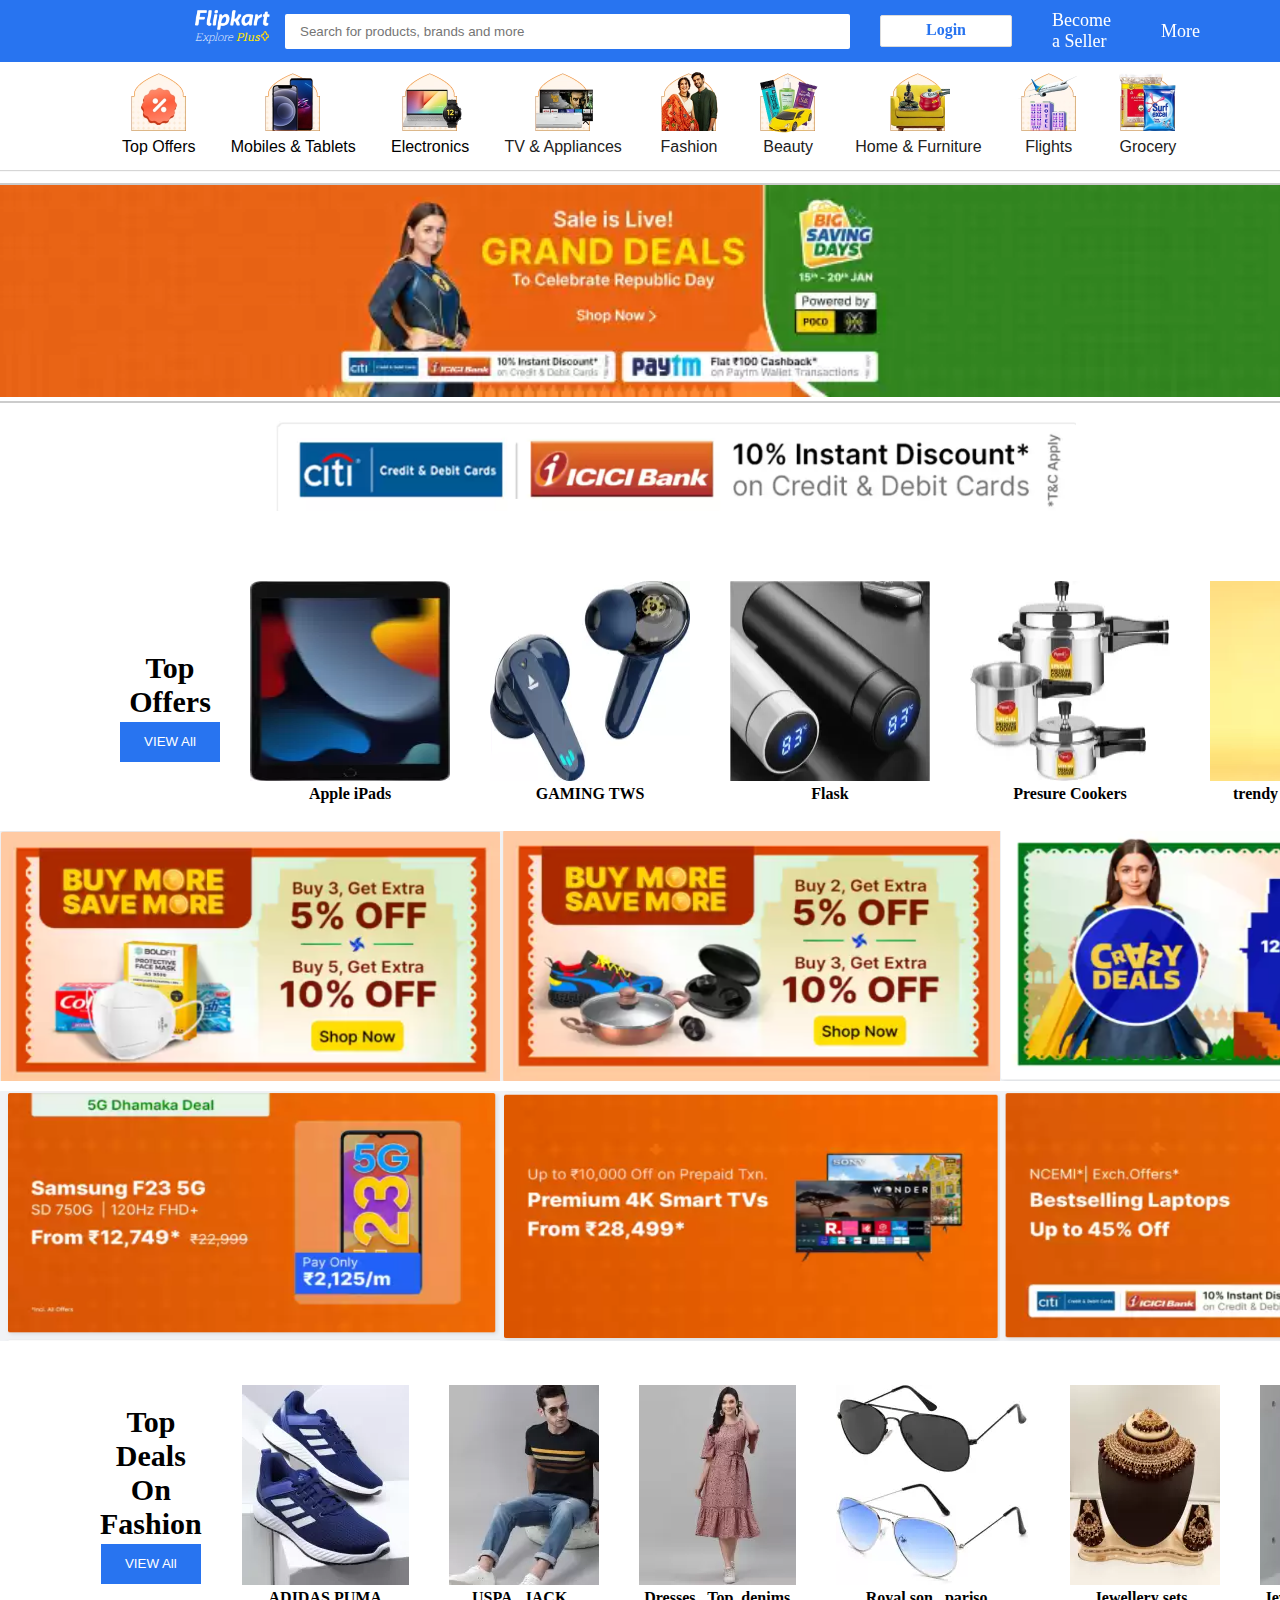
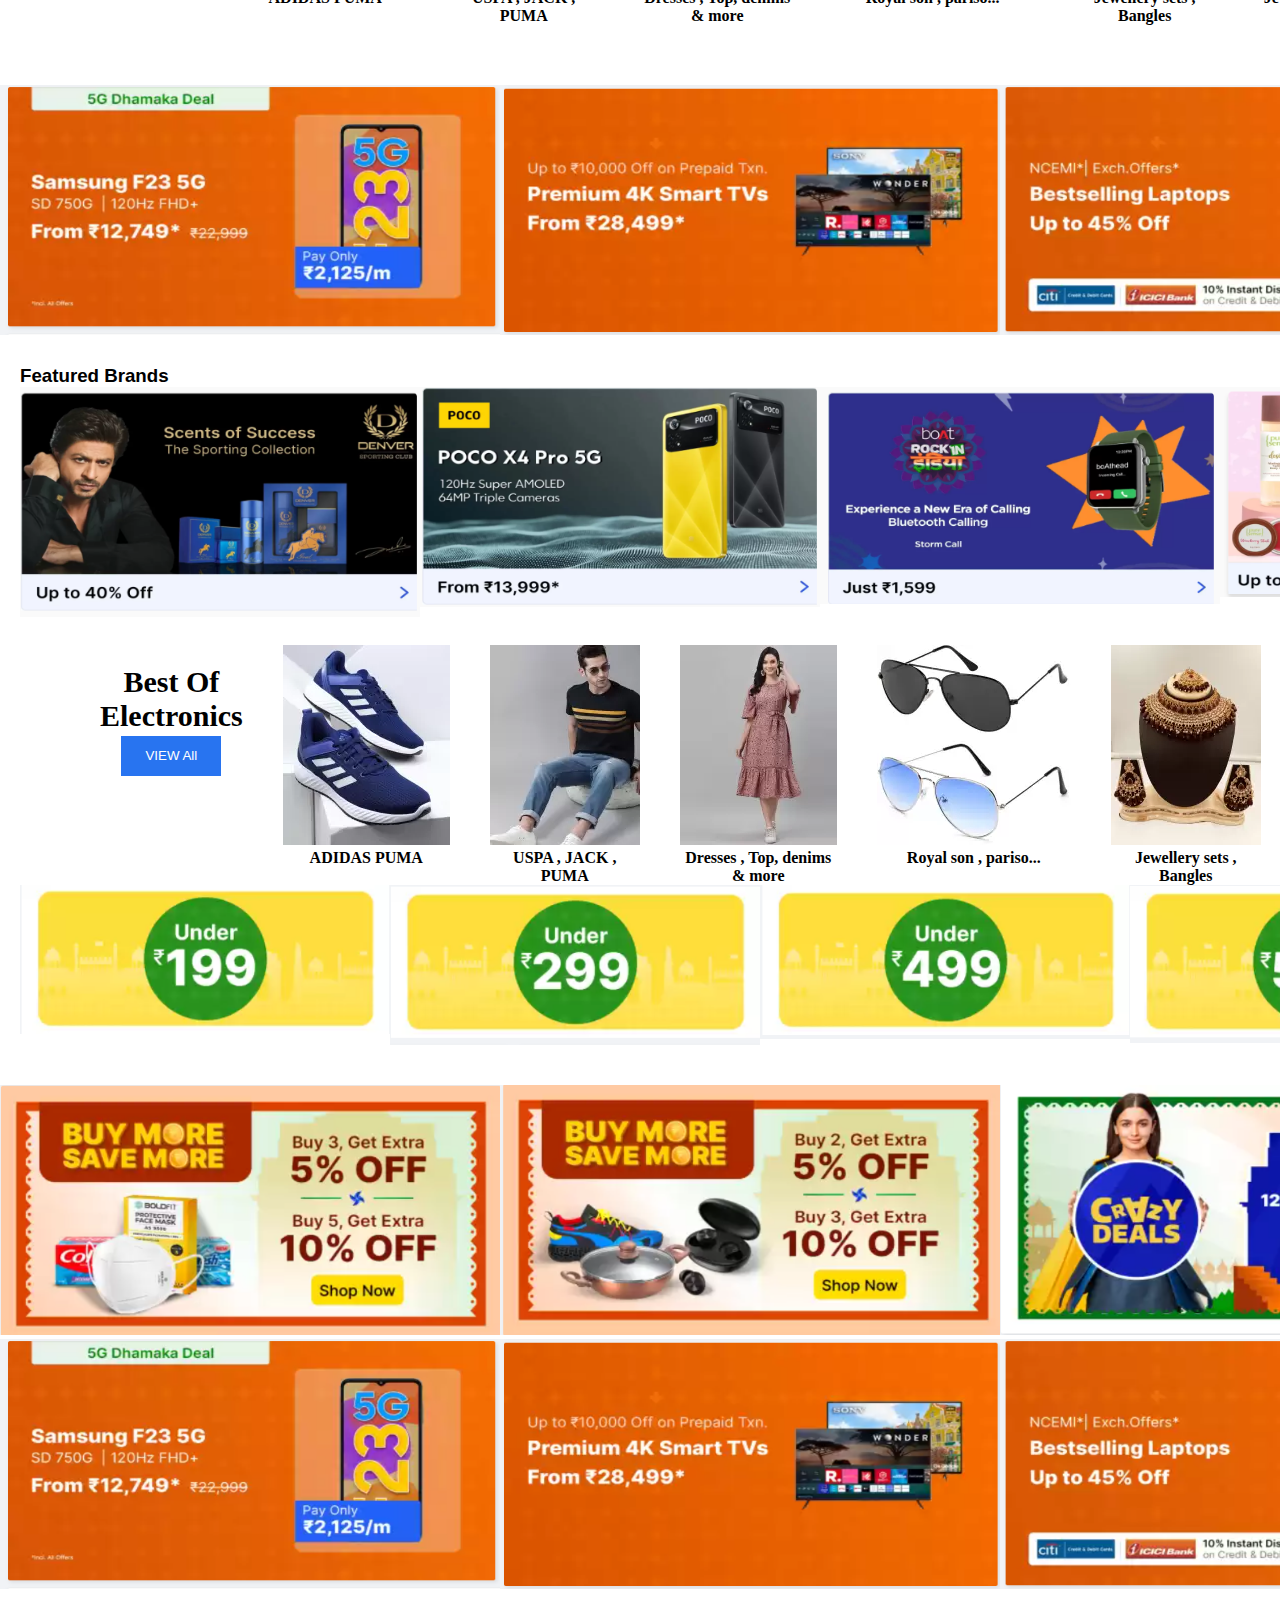
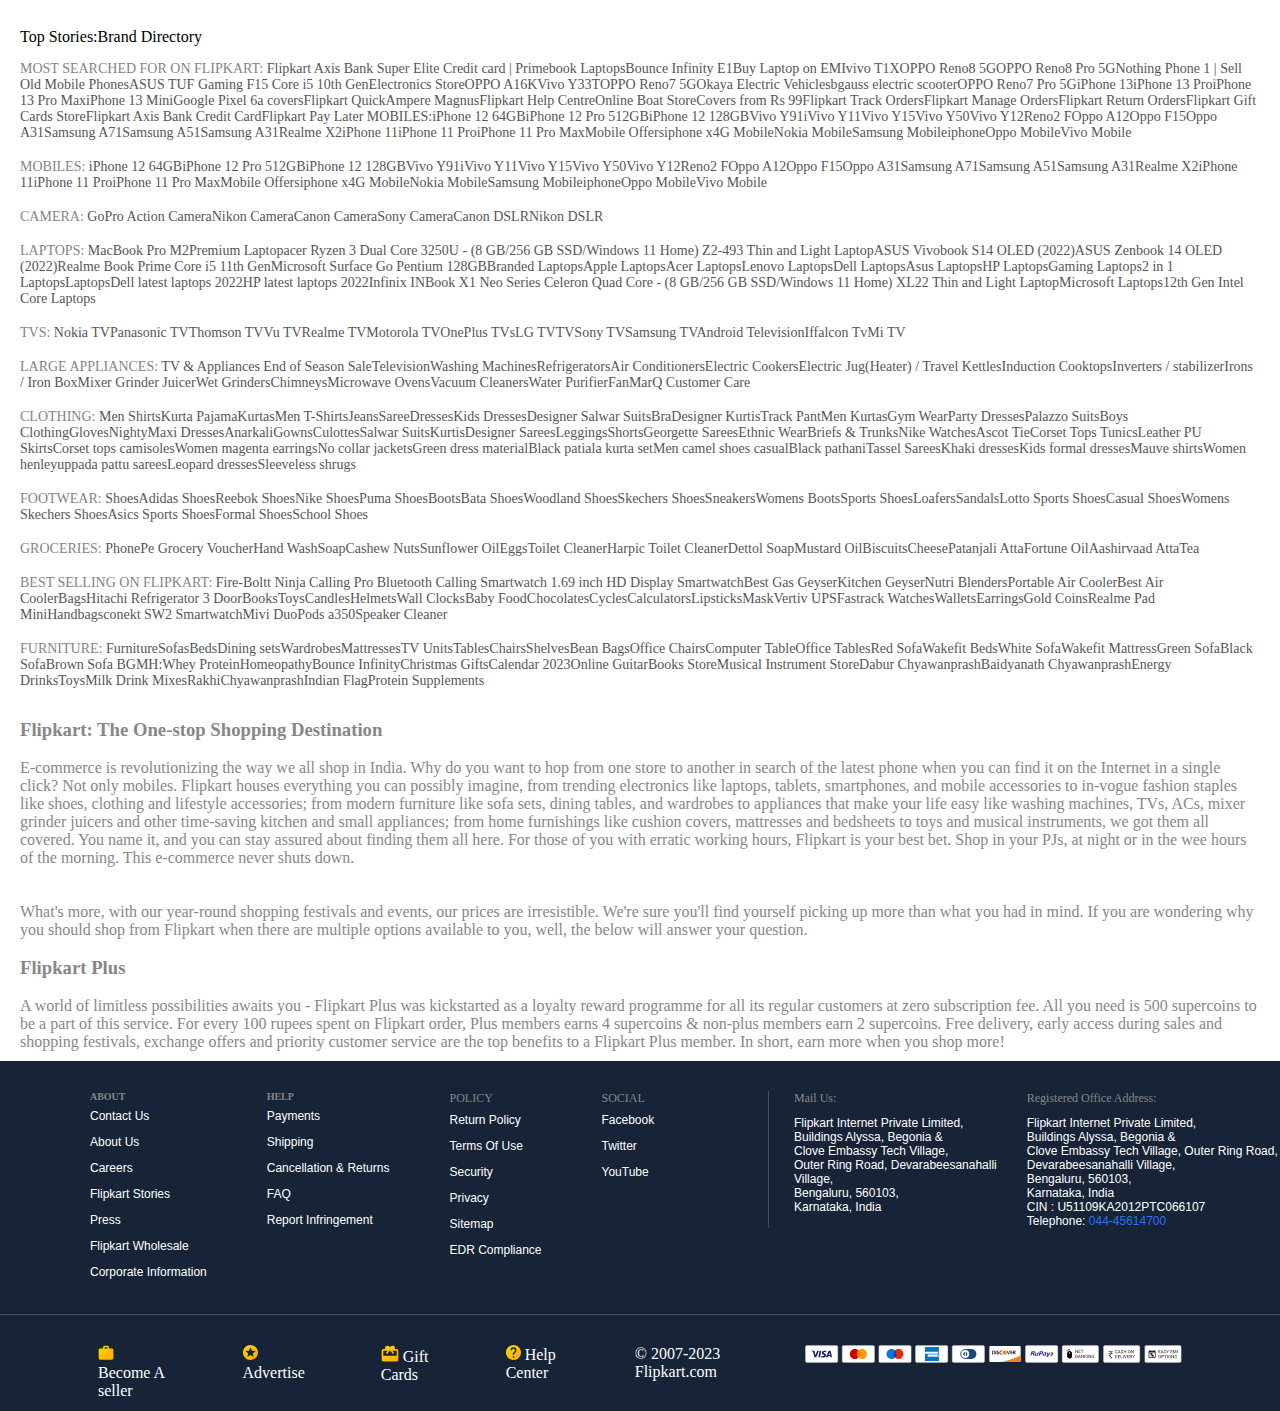
<file: index.html>
<!DOCTYPE html>
<html lang="en">

<head>
    <meta charset="UTF-8">
    <meta http-equiv="X-UA-Compatible" content="IE=edge">
    <meta name="viewport" content="width=device-width, initial-scale=1.0">
    <title>Online Shopping Site for Mobiles, Electronics, Furniture, Grocery, Lifestyle, Books &amp; More. Best Offers!
    </title>
    <link rel="stylesheet" href="style.css" />
    <link rel="stylesheet" href="utilis.css" />

    <link rel="stylesheet" href="https://cdnjs.cloudflare.com/ajax/libs/font-awesome/6.2.1/css/all.min.css"
        integrity="sha512-MV7K8+y+gLIBoVD59lQIYicR65iaqukzvf/nwasF0nqhPay5w/9lJmVM2hMDcnK1OnMGCdVK+iQrJ7lzPJQd1w=="
        crossorigin="anonymous" referrerpolicy="no-referrer" />

    <!-- -----------------------------------------------------fevicon------------------------------------------------------------ -->

    <link rel="apple-touch-icon" sizes="180x180" href="Images/apple-touch-icon.png">
    <link rel="icon" type="image/png" sizes="32x32" href="Images/favicon-32x32.png">
    <link rel="icon" type="image/png" sizes="16x16" href="Images/favicon-16x16.png">
    <link rel="manifest" href="Images/site.webmanifest">
    <link rel="mask-icon" href="Images/safari-pinned-tab.svg" color="#5bbad5">
    <meta name="msapplication-TileColor" content="#da532c">
    <meta name="theme-color" content="#ffffff">

</head>

<body>
    <div class="container">
        <div class="logo">

            <a class="logo1" href=""> <img src="Images/flipkart-plus_8d85f4.png" alt="" /> </a>

            <a class="logo2 text-decoration" href="">Explore <span>Plus</span><img src="Images/plus_aef861.png"
                    alt="" /></a>

        </div>
        <nav>
            <div class="flex">
                <div class="px-2 searchbox-s"> <input class="searchbox px-2" type="search" name="search"
                        placeholder="Search for products, brands and more" autocomplete="off"><i
                        class="fa-solid fa-magnifying-glass"></i>
                </div>
                <div class="btn-li px-2 logindropdown">
                    <div class="login-btn"><a href="#">Login</a>
                        <div class="login-submenu">
                            <div class="login1-1-submenu">
                                <h4>New Customer?</h4>
                                <a class="black signup" href="#"><span>Sign Up</span></a>
                            </div>
                            <div class="login-2-submenu">

                                <ul>
                                    <li class="block px border"><a class="black" href=""><i
                                                class="fa-solid fa-user"></i>My
                                            Profile</a></li>
                                    <li class="block px border"><a class="black" href=""><i
                                                class="fa-solid fa-circle-plus"></i>Flipkart Plus Zone</a></li>
                                    <li class="block px border"><a class="black" href=""><i
                                                class="fa-solid fa-bag-shopping"></i>Orders</a></li>
                                    <li class="block px border"><a class="black" href=""><i
                                                class="fa-solid fa-heart"></i>Wishlist</a></li>
                                    <li class="block px border"><a class="black" href=""><i
                                                class="fa-solid fa-circle-dollar-to-slot"></i>Rewards</a></li>
                                    <li class="block px border"><a class="black" href=""><i
                                                class="fa-solid fa-gift"></i>Gift Cards</a></li>
                                </ul>
                            </div>
                        </div>
                    </div>
                </div>
                <div class="px-4 seller"> <a href="#" class="text">Become a Seller</a></div>
                <div class="px-4 toggle"> <a href="#" class="text more">More<i class="fa-solid fa-angle-down"></i></a>
                    <div class="more-submenu">
                        <ul>
                            <li><a href=""><i class="fa-solid fa-bell"></i>Notification Preferances</a></li>
                            <li><a href=""><i class="fa-solid fa-question"></i>24/7 Customer Care</a>
                            </li>
                            <li><a href=""><i class="fa-solid fa-arrow-trend-up"></i>Advertise</a></li>
                            <li><a href=""><i class="fa-solid fa-download"></i>Download App</a></li>
                        </ul>
                    </div>


                </div>
                <div class="px-5 cart-d"> <a href="" class="text cart"><i class="fa-solid fa-cart-shopping"></i>Cart</a>
                </div>
            </div>
        </nav>
    </div>

    <!-- --------------------------------------------loginToggle------------------------------------------ -->

    <div class="loginToggle-container">
        <button class="close-btn">X</button>
        <div class="box">


            <div class="flex">
                <div class="box-1">
                    <span class="logtext">Login</span>
                    <p class="log-p-text">
                        <span>Get access to your Orders, Wishlist and Recommendations</span>
                    </p>

                </div>

                <div class="box-2">
                    <div class="inputbox">
                        <input type="text" name="m&n" id="log-n&e" placeholder="Enter Email/ Mobile number">
                    </div>
                    <div class="policy">
                        By continuing, you agree to Flipkart's
                        <a class="" target="_blank" href="#">Terms
                            of Use</a>
                        and
                        <a class="" target="_blank" href="#">
                            Privacy
                            Policy
                        </a>.
                    </div>
                    <div class="submitbox">
                        <button type="submit" class="submit-btn">Request OTP</button>
                    </div>

                    <div class="new-cust">
                        <a class="new-1" href="">New to Flipkart?</a>
                        <a class="new-2" href="">Create an account</a>
                    </div>
                </div>
            </div>
        </div>

    </div>

    <!-- ---------------------------------------------------section-1------------------------------------------- -->
    <div class="section flex">
        <div class="section-1 flex">
            <div class="item-1 items">
                <a href="#"></a>
                <div class="img">
                    <img class="img-height" src="Images/item1.webp" alt="">
                </div>
                <div class="item-text"><a href="apple.html">Top Offers</a></div>
            </div>
            <div class="item-2 items">
                <a href="#"></a>
                <div class="img">
                    <img class="img-height" src="Images/item3.webp" alt="">
                </div>
               <div class="item-text"><a href="apple.html">Mobiles & Tablets</a></div>
            </div>
            <div class="item-3 items">
                <a href="#"></a>
                <div class="img">
                    <img class="img-height" src="Images/item2.webp" alt="">
                </div>
                 <div class="item-text"><a href="apple.html">Electronics</a></div>

            </div>
            <div class="item-4 items">
                <a href="#"></a>
                <div class="img">
                    <img class="img-height" src="Images/item4.webp" alt="">
                </div>
                <div class="item-text">TV & Appliances</div>

            </div>
            <div class="item-5 items">
                <a href="#"></a>
                <div class="img">
                    <img class="img-height" src="Images/item5.webp" alt="">
                </div>
                <div class="item-text">Fashion</div>

            </div>
            <div class="item-6 items">
                <a href="#"></a>
                <div class="img">
                    <img class="img-height" src="Images/item6.webp" alt="">
                </div>
                <div class="item-text">Beauty</div>

            </div>
            <div class="item-7 items">
                <a href="#"></a>
                <div class="img">
                    <img class="img-height" src="Images/item7.webp" alt="">
                </div>
                <div class="item-text">Home & Furniture</div>
            </div>
            <div class="item-8 items">
                <a href="#"></a>
                <div class="img">
                    <img class="img-height" src="Images/item8.webp" alt="">
                </div>
                <div class="item-text">Flights</div>
            </div>
            <div class="item-9 items">
                <a href="#"></a>
                <div class="img">
                    <img class="img-height" src="Images/item9.webp" alt="">

                </div>
                <div class="item-text">Grocery</div>

            </div>
        </div>

    </div>

    <!-- -----------------------------------------------slider-img---------------------------------------------- -->

    <div class="slide">
        <div class="img-slider">
            <img class=" " src="Images/alia.webp" alt="" width="100%">
        </div>
        <div class="card-offer">
            <img src="Images/Screenshot (160).png" alt="">
        </div>
    </div>

    <div class="items-bar">
        <div class="itmes-menu flex justify-between">
            <div class="itm-1 itm" id="center">
                Top Offers
                <button>VIEW All</button>
            </div>
            <div class="itm-2 itm">
                <a href="apple.html"><img src="Images/itm-2.webp" alt=""></a>
                <a href="apple.html"><div class="itm-text"> Apple iPads</div></a>
            </div>
            <div class="itm-2 itm">
                <img src="Images/itm-1.webp" alt="">
                <div class="itm-text">GAMING TWS </div>

            </div>
            <div class="itm-3 itm">
                <img src="Images/itm-3.webp" alt="">
                <div class="itm-text">Flask</div>
            </div>
            <div class="itm-4 itm">
                <img src="Images/itm-4.webp" alt="">
                <div class="itm-text">Presure Cookers</div>
            </div>
            <div class="itm-5 itm">
                <img src="Images/itm-5.webp" alt="">
                <div class="itm-text">trendy kurtis and sets!</div>
            </div>
        </div>
    </div>

    <div class="offer flex">
        <div class="offer-1">
            <img src="Images/Screenshot (162).png" alt="">
        </div>
        <div class="offer-2">
            <img src="Images/Screenshot (163).png" alt="">
        </div>
        <div class="offer-3">
            <img src="Images/Screenshot (164).png" alt="">
        </div>
    </div>
    <div class="offer2 flex">
        <div class="offer-4">
            <img src="Images/Screenshot (165).png" alt="">
        </div>
        <div class="offer-5">
            <img src="Images/Screenshot (166).png" alt="">
        </div>
        <div class="offer-6">
            <img src="Images/Screenshot (167).png" alt="">
        </div>
    </div>


    <div class="items-bar-2">
        <div class="itmes-menu-2 flex justify-between">
            <div class="itm-1 itm" id="center-1">
                Top Deals On Fashion
                <button>VIEW All</button>
            </div>
            <div class="itm-2 itm">
                <img src="Images/itm-6.webp" alt="">
                <div class="itm-text">ADIDAS PUMA</div>
            </div>
            <div class="itm-2 itm">
                <img src="Images/itm-7.webp" alt="">
                <div class="itm-text">USPA , JACK , PUMA</div>
            </div>
            <div class="itm-3 itm">
                <img src="Images/itm-8.webp" alt="">
                <div class="itm-text">Dresses , Top, denims & more</div>
            </div>
            <div class="itm-4 itm">
                <img src="Images/itm-9.webp" alt="">
                <div class="itm-text">Royal son , pariso...</div>
            </div>
            <div class="itm-5 itm">
                <img src="Images/itm-10.webp" alt="">
                <div class="itm-text">Jewellery sets , Bangles</div>
            </div>
            <div class="itm-6 itm">
                <img src="Images/itm-11.webp" alt="">
                <div class="itm-text">Jewellery sets , Bangles</div>
            </div>
        </div>
    </div>

    <div class="offer3 flex">
        <div class="offer-4">
            <img src="Images/Screenshot (165).png" alt="">
        </div>
        <div class="offer-5">
            <img src="Images/Screenshot (166).png" alt="">
        </div>
        <div class="offer-6">
            <img src="Images/Screenshot (167).png" alt="">
        </div>
    </div>

    <div class="feature">
        <div class="feature-row">
            <div class="heading">
                <h3>Featured Brands</h3>
            </div>
            <div class="feature-brands flex">
                <div class="feature-img">
                    <img src="Images/Screenshot (169).png" alt="">
                </div>
                <div class="feature-img">
                    <img src="Images/Screenshot (170).png" alt="">
                </div>
                <div class="feature-img">
                    <img src="Images/Screenshot (171).png" alt="">
                </div>
                <div class="feature-img" id="img-1">
                    <img src="Images/Screenshot (174).png" alt="">
                </div>
            </div>
        </div>
    </div>


    <div class="items-bar-3">
        <div class="itmes-menu-3 flex justify-between">
            <div class="itm-1 itm" id="center-1">
                Best Of Electronics
                <button>VIEW All</button>
            </div>
            <div class="itm-2 itm">
                <img src="Images/itm-6.webp" alt="">
                <div class="itm-text">ADIDAS PUMA</div>
            </div>
            <div class="itm-2 itm">
                <img src="Images/itm-7.webp" alt="">
                <div class="itm-text">USPA , JACK , PUMA</div>
            </div>
            <div class="itm-3 itm">
                <img src="Images/itm-8.webp" alt="">
                <div class="itm-text">Dresses , Top, denims & more</div>
            </div>
            <div class="itm-4 itm">
                <img src="Images/itm-9.webp" alt="">
                <div class="itm-text">Royal son , pariso...</div>
            </div>
            <div class="itm-5 itm">
                <img src="Images/itm-10.webp" alt="">
                <div class="itm-text">Jewellery sets , Bangles</div>
            </div>
            <div class="itm-6 itm">
                <img src="Images/itm-11.webp" alt="">
                <div class="itm-text">Jewellery sets , Bangles</div>
            </div>
        </div>
    </div>

    <div class="under">
        <div class="under-img flex">

            <div class="under-1">
                <img src="Images/Screenshot (176).png" alt="">
            </div>
            <div class="under-1">
                <img src="Images/Screenshot (177).png" alt="">
            </div>
            <div class="under-1">
                <img src="Images/Screenshot (178).png" alt="">
            </div>
            <div class="under-1">
                <img src="Images/Screenshot (179).png" alt="">
            </div>
        </div>
    </div>


    <div class="offer4 flex">
        <div class="offer-4">
            <img src="Images/Screenshot (162).png" alt="">
        </div>
        <div class="offer-2">
            <img src="Images/Screenshot (163).png" alt="">
        </div>
        <div class="offer-3">
            <img src="Images/Screenshot (164).png" alt="">
        </div>
    </div>
    <div class="offer5 flex">
        <div class="offer-5">
            <img src="Images/Screenshot (165).png" alt="">
        </div>
        <div class="offer-5">
            <img src="Images/Screenshot (166).png" alt="">
        </div>
        <div class="offer-6">
            <img src="Images/Screenshot (167).png" alt="">
        </div>
    </div>


    <div class="text-box">
        <div class="box-h">
            Top Stories:Brand Directory
        </div>
        <div class="box-info">
            <p>
                <span>MOST SEARCHED FOR ON FLIPKART:</span> Flipkart Axis Bank Super Elite Credit card | Primebook
                LaptopsBounce Infinity E1Buy Laptop on EMIvivo T1XOPPO Reno8 5GOPPO
                Reno8 Pro 5GNothing Phone 1 | Sell Old Mobile PhonesASUS TUF Gaming F15 Core i5 10th GenElectronics
                StoreOPPO A16KVivo
                Y33TOPPO Reno7 5GOkaya Electric Vehiclesbgauss electric scooterOPPO Reno7 Pro 5GiPhone 13iPhone 13
                ProiPhone 13 Pro
                MaxiPhone 13 MiniGoogle Pixel 6a coversFlipkart QuickAmpere MagnusFlipkart Help CentreOnline Boat
                StoreCovers from Rs
                99Flipkart Track OrdersFlipkart Manage OrdersFlipkart Return OrdersFlipkart Gift Cards StoreFlipkart
                Axis Bank Credit
                CardFlipkart Pay Later
                MOBILES:iPhone 12 64GBiPhone 12 Pro 512GBiPhone 12 128GBVivo Y91iVivo Y11Vivo Y15Vivo Y50Vivo Y12Reno2
                FOppo A12Oppo
                F15Oppo A31Samsung A71Samsung A51Samsung A31Realme X2iPhone 11iPhone 11 ProiPhone 11 Pro MaxMobile
                Offersiphone x4G
                MobileNokia MobileSamsung MobileiphoneOppo MobileVivo Mobile
            </p>
        </div> <br>
        <div class="box-info">
            <p><span>
                    MOBILES:
                </span>
                iPhone 12 64GBiPhone 12 Pro 512GBiPhone 12 128GBVivo Y91iVivo Y11Vivo Y15Vivo Y50Vivo Y12Reno2 FOppo
                A12Oppo F15Oppo
                A31Samsung A71Samsung A51Samsung A31Realme X2iPhone 11iPhone 11 ProiPhone 11 Pro MaxMobile Offersiphone
                x4G MobileNokia
                MobileSamsung MobileiphoneOppo MobileVivo Mobile</p>
        </div> <br>
        <div class="box-info">
            <p>
                <span>
                    CAMERA:
                </span>
                GoPro Action CameraNikon CameraCanon CameraSony CameraCanon DSLRNikon DSLR
            </p>
        </div> <br>
        <div class="box-info">
            <p>
                <span>
                    LAPTOPS:
                </span>
                MacBook Pro M2Premium Laptopacer Ryzen 3 Dual Core 3250U - (8 GB/256 GB SSD/Windows 11 Home) Z2-493 Thin
                and Light
                LaptopASUS Vivobook S14 OLED (2022)ASUS Zenbook 14 OLED (2022)Realme Book Prime Core i5 11th
                GenMicrosoft Surface Go
                Pentium 128GBBranded LaptopsApple LaptopsAcer LaptopsLenovo LaptopsDell LaptopsAsus LaptopsHP
                LaptopsGaming Laptops2 in
                1 LaptopsLaptopsDell latest laptops 2022HP latest laptops 2022Infinix INBook X1 Neo Series Celeron Quad
                Core - (8 GB/256
                GB SSD/Windows 11 Home) XL22 Thin and Light LaptopMicrosoft Laptops12th Gen Intel Core Laptops
            </p>
        </div> <br>
        <div class="box-info">
            <p><span>
                    TVS:
                </span>
                Nokia TVPanasonic TVThomson TVVu TVRealme TVMotorola TVOnePlus TVsLG TVTVSony TVSamsung TVAndroid
                TelevisionIffalcon
                TvMi TV</p>
        </div>
        <br>
        <div class="box-info">
            <p>
                <span>
                    LARGE APPLIANCES:
                </span>
                TV & Appliances End of Season SaleTelevisionWashing MachinesRefrigeratorsAir ConditionersElectric
                CookersElectric
                Jug(Heater) / Travel KettlesInduction CooktopsInverters / stabilizerIrons / Iron BoxMixer Grinder
                JuicerWet
                GrindersChimneysMicrowave OvensVacuum CleanersWater PurifierFanMarQ Customer Care
            </p>
        </div> <br>
        <div class="box-info">
            <p><span>
                    CLOTHING:
                </span>
                Men ShirtsKurta PajamaKurtasMen T-ShirtsJeansSareeDressesKids DressesDesigner Salwar SuitsBraDesigner
                KurtisTrack
                PantMen KurtasGym WearParty DressesPalazzo SuitsBoys ClothingGlovesNightyMaxi
                DressesAnarkaliGownsCulottesSalwar
                SuitsKurtisDesigner SareesLeggingsShortsGeorgette SareesEthnic WearBriefs & TrunksNike WatchesAscot
                TieCorset Tops
                TunicsLeather PU SkirtsCorset tops camisolesWomen magenta earringsNo collar jacketsGreen dress
                materialBlack patiala
                kurta setMen camel shoes casualBlack pathaniTassel SareesKhaki dressesKids formal dressesMauve
                shirtsWomen henleyuppada
                pattu sareesLeopard dressesSleeveless shrugs
            </p>
        </div> <br>
        <div class="box-info">
            <p><span>
                    FOOTWEAR:
                </span>ShoesAdidas ShoesReebok ShoesNike ShoesPuma ShoesBootsBata ShoesWoodland ShoesSkechers
                ShoesSneakersWomens BootsSports
                ShoesLoafersSandalsLotto Sports ShoesCasual ShoesWomens Skechers ShoesAsics Sports ShoesFormal
                ShoesSchool Shoes</p>
        </div> <br>
        <div class="box-info">
            <p>
                <span>
                    GROCERIES:
                </span>
                PhonePe Grocery VoucherHand WashSoapCashew NutsSunflower OilEggsToilet CleanerHarpic Toilet
                CleanerDettol SoapMustard
                OilBiscuitsCheesePatanjali AttaFortune OilAashirvaad AttaTea
            </p>
        </div> <br>
        <div class="box-info">
            <p>
                <span>
                    BEST SELLING ON FLIPKART:
                </span>
                Fire-Boltt Ninja Calling Pro Bluetooth Calling Smartwatch 1.69 inch HD Display SmartwatchBest Gas
                GeyserKitchen
                GeyserNutri BlendersPortable Air CoolerBest Air CoolerBagsHitachi Refrigerator 3
                DoorBooksToysCandlesHelmetsWall
                ClocksBaby FoodChocolatesCyclesCalculatorsLipsticksMaskVertiv UPSFastrack WatchesWalletsEarringsGold
                CoinsRealme Pad
                MiniHandbagsconekt SW2 SmartwatchMivi DuoPods a350Speaker Cleaner
            </p>
        </div> <br>
        <div class="box-info">
            <p><span>
                    FURNITURE:
                </span>
                FurnitureSofasBedsDining setsWardrobesMattressesTV UnitsTablesChairsShelvesBean BagsOffice
                ChairsComputer TableOffice
                TablesRed SofaWakefit BedsWhite SofaWakefit MattressGreen SofaBlack SofaBrown Sofa
                BGMH:Whey ProteinHomeopathyBounce InfinityChristmas GiftsCalendar 2023Online GuitarBooks StoreMusical
                Instrument
                StoreDabur ChyawanprashBaidyanath ChyawanprashEnergy DrinksToysMilk Drink MixesRakhiChyawanprashIndian
                FlagProtein
                Supplements</p>
        </div>
    </div>

    <div class="textbox-2">
        <div class="box-heading">
            <h3>Flipkart: The One-stop Shopping Destination</h3>
        </div> <br>
        <div class="para">
            <p>E-commerce is revolutionizing the way we all shop in India. Why do you want to hop from one store to
                another in search
                of the latest phone when you can find it on the Internet in a single click? Not only mobiles. Flipkart
                houses everything
                you can possibly imagine, from trending electronics like laptops, tablets, smartphones, and mobile
                accessories to
                in-vogue fashion staples like shoes, clothing and lifestyle accessories; from modern furniture like sofa
                sets, dining
                tables, and wardrobes to appliances that make your life easy like washing machines, TVs, ACs, mixer
                grinder juicers and
                other time-saving kitchen and small appliances; from home furnishings like cushion covers, mattresses
                and bedsheets to
                toys and musical instruments, we got them all covered. You name it, and you can stay assured about
                finding them all
                here. For those of you with erratic working hours, Flipkart is your best bet. Shop in your PJs, at night
                or in the wee
                hours of the morning. This e-commerce never shuts down.</p> <br> <br>
            <p>
                What's more, with our year-round shopping festivals and events, our prices are irresistible. We're sure
                you'll find
                yourself picking up more than what you had in mind. If you are wondering why you should shop from
                Flipkart when there
                are multiple options available to you, well, the below will answer your question.

            </p>
        </div> <br>
        <div class="box-heading">
            <h3>Flipkart Plus</h3>
        </div> <br>
        <div class="para">
            <p>A world of limitless possibilities awaits you - Flipkart Plus was kickstarted as a loyalty reward
                programme for all its
                regular customers at zero subscription fee. All you need is 500 supercoins to be a part of this service.
                For every 100
                rupees spent on Flipkart order, Plus members earns 4 supercoins & non-plus members earn 2 supercoins.
                Free delivery,
                early access during sales and shopping festivals, exchange offers and priority customer service are the
                top benefits to
                a Flipkart Plus member. In short, earn more when you shop more!</p>
        </div>
    </div>
    <footer>
        <div class="footer-container">
            <div class="col-1 flex">
                <div class="col-1-1">

                    <div class="heading">
                        <h5>ABOUT</h5>
                    </div>
                    <div class="about">
                        <ul>
                            <li><a href="#">Contact Us</a></li>
                            <li><a href="#">About Us</a></li>
                            <li><a href="#">Careers</a></li>
                            <li><a href="#">Flipkart Stories</a></li>
                            <li><a href="#">Press</a></li>
                            <li><a href="#">Flipkart Wholesale</a></li>
                            <li><a href="#">Corporate Information</a></li>
                        </ul>
                    </div>
                </div>
                <div class="col-1-2">
                    <div class="heading">
                        <h5>HELP</h5>
                    </div>
                    <div class="HELP">
                        <ul>
                            <li><a href="#">Payments</a></li>
                            <li><a href="#">Shipping</a></li>
                            <li><a href="#">Cancellation & Returns</a></li>
                            <li><a href="#">FAQ</a></li>
                            <li><a href="#">Report Infringement</a></li>
                        </ul>
                    </div>
                </div>
                <div class="col-1-3">
                    <div class="heading">
                        POLICY
                    </div>
                    <div class="POLICY">
                        <ul>
                            <li><a href="#">Return Policy</a></li>
                            <li><a href="#">Terms Of Use</a></li>
                            <li><a href="#">Security</a></li>
                            <li><a href="#">Privacy</a></li>
                            <li><a href="#">Sitemap</a></li>
                            <li><a href="#">EDR Compliance</a></li>
                        </ul>
                    </div>
                </div>

                <div class="col-1-4">
                    <div class="heading">
                        SOCIAL
                    </div>
                    <div class="SOCIAL">
                        <ul>
                            <li><a href="#">Facebook</a></li>
                            <li><a href="#">Twitter</a></li>
                            <li><a href="#">YouTube</a></li>
                        </ul>
                    </div>
                </div>

                <div class="col-2 flex">
                    <div class="col-2-1">

                        <div class="heading">Mail Us:</div>
                        <div class="fo-para">
                            <p>
                                Flipkart Internet Private Limited, </p>

                            <p>Buildings Alyssa, Begonia &</p>

                            <p>Clove Embassy Tech Village,</p>

                            <p>Outer Ring Road, Devarabeesanahalli Village,</p>

                            <p>Bengaluru, 560103,</p>

                            <p>Karnataka, India</p>

                        </div>
                    </div>
                    <div class="col-2-2">
                        <div class="heading">Registered Office Address:

                        </div>
                        <div class="fo-para">
                            <p>Flipkart Internet Private Limited, <br>

                                Buildings Alyssa, Begonia & <br>

                                Clove Embassy Tech Village,

                                Outer Ring Road, Devarabeesanahalli Village, <br>

                                Bengaluru, 560103, <br>

                                Karnataka, India <br>

                                CIN : U51109KA2012PTC066107 <br>

                                Telephone: <span style="color: #2874f0;;">044-45614700</span></p>
                        </div>
                    </div>
                </div>
            </div>
            <div class="row-1">
                <div class="row-data flex">
                    <div class="footer-1 footer-data">
                        <img src="Images/footer-1.svg" alt="">
                        <a href="#">Become A seller </a>
                    </div>
                    <div class="footer-2 footer-data">
                        <img src="Images/footer-2.svg" alt="">
                        <a href="#">Advertise</a>
                    </div>
                    <div class="footer-3 footer-data">
                        <img src="Images/footer-3.svg" alt="">
                        <a href="#">Gift Cards</a>
                    </div>
                    <div class="footer-4 footer-data">
                        <img src="Images/footer-4.svg" alt="">
                        <a href="#">Help Center</a>
                    </div>
                    <div class="footer-copyrights footer-data">
                        © 2007-2023 Flipkart.com
                    </div>
                    <div class="footer-5 footer-data">
                        <img src="Images/footer-5.svg" alt="">
                    </div>
                </div>
            </div>
        </div>
    </footer>











    <script src=" JS/jquery-3.6.3.min.js"></script>
    <script src="JS/custom.js"></script>
</body>

</html>
</file>
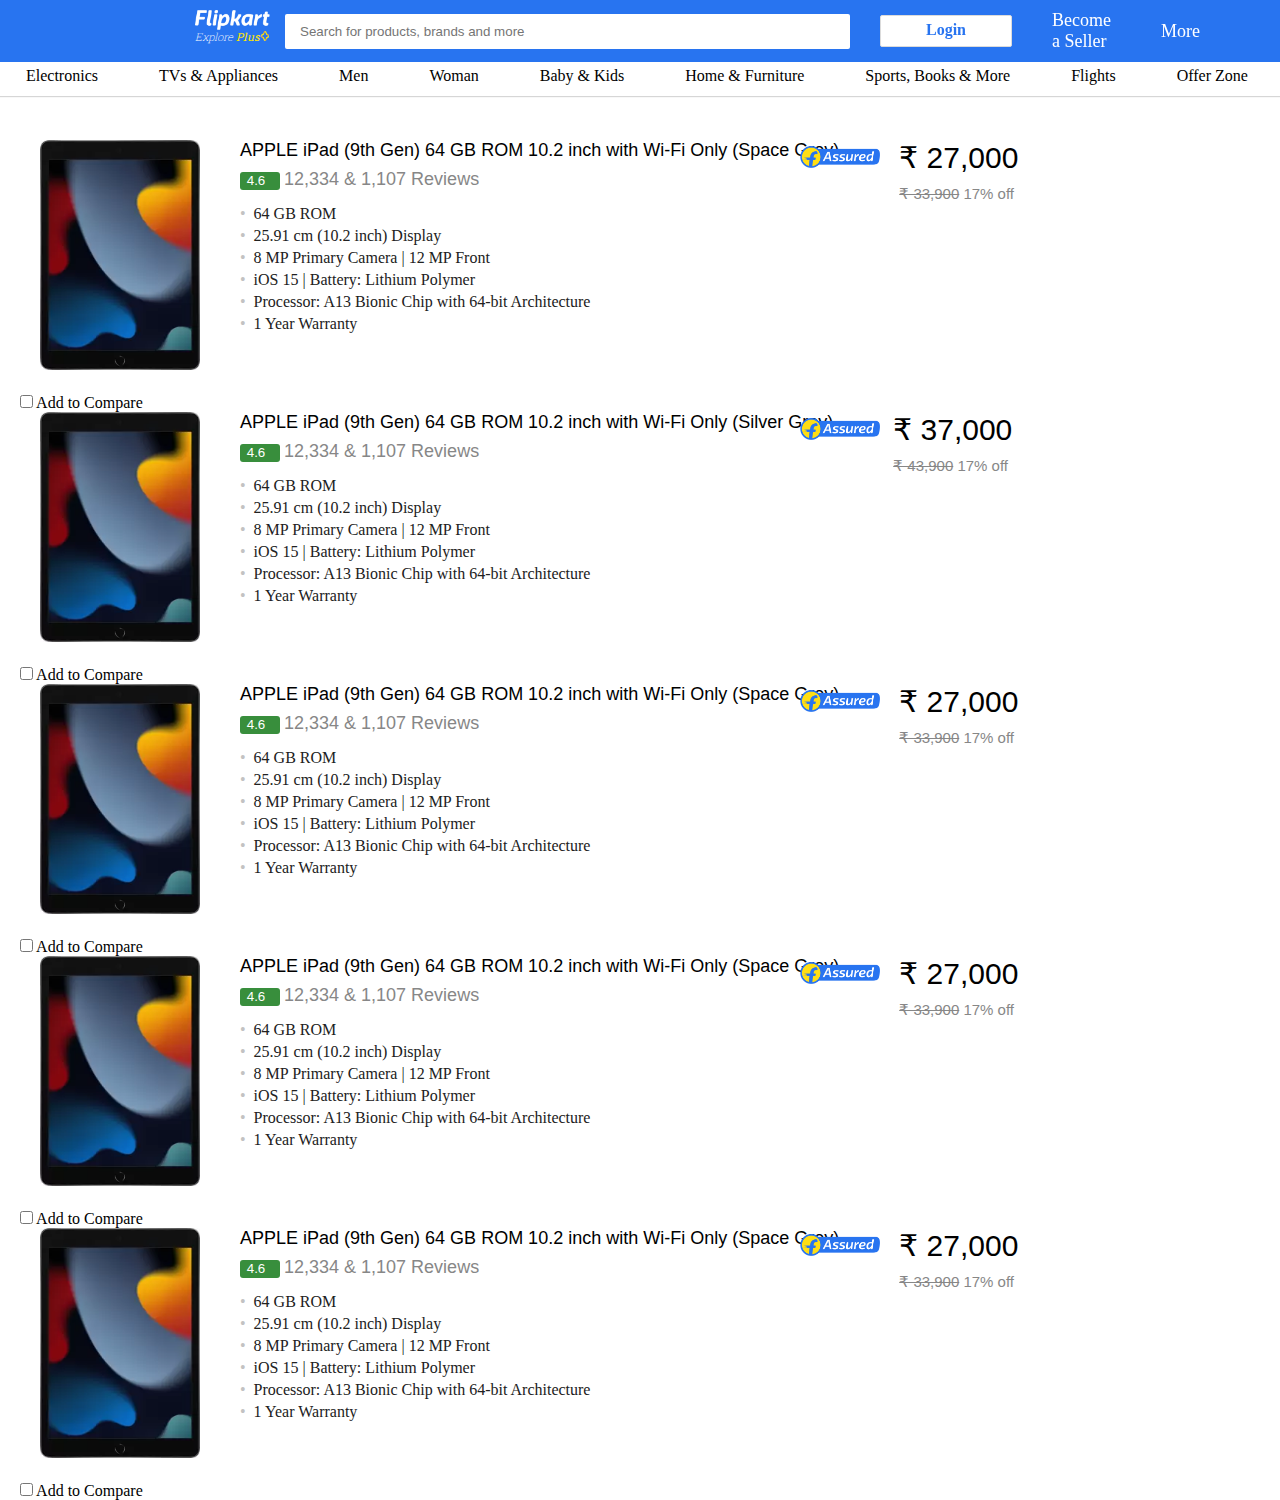
<file: apple.html>
<!DOCTYPE html>
<html lang="en">

<head>
    <meta charset="UTF-8">
    <meta http-equiv="X-UA-Compatible" content="IE=edge">
    <meta name="viewport" content="width=device-width, initial-scale=1.0">
    <title>Apple tablets</title>

    <link rel="stylesheet" href="apple.css">
    <link rel="stylesheet" href="utilis.css">

    <link rel="stylesheet" href="https://cdnjs.cloudflare.com/ajax/libs/font-awesome/6.2.1/css/all.min.css"
        integrity="sha512-MV7K8+y+gLIBoVD59lQIYicR65iaqukzvf/nwasF0nqhPay5w/9lJmVM2hMDcnK1OnMGCdVK+iQrJ7lzPJQd1w=="
        crossorigin="anonymous" referrerpolicy="no-referrer" />

    <!-- -----------------------------------------------------fevicon------------------------------------------------------------ -->

    <link rel="apple-touch-icon" sizes="180x180" href="Images/apple-touch-icon.png">
    <link rel="icon" type="image/png" sizes="32x32" href="Images/favicon-32x32.png">
    <link rel="icon" type="image/png" sizes="16x16" href="Images/favicon-16x16.png">
    <link rel="manifest" href="Images/site.webmanifest">
    <link rel="mask-icon" href="Images/safari-pinned-tab.svg" color="#5bbad5">
    <meta name="msapplication-TileColor" content="#da532c">
    <meta name="theme-color" content="#ffffff">
</head>

<body>
    <div class="container">
        <div class="logo">

            <a class="logo1" href=""> <img src="Images/flipkart-plus_8d85f4.png" alt="" /> </a>

            <a class="logo2 text-decoration" href="">Explore <span>Plus</span><img src="Images/plus_aef861.png"
                    alt="" /></a>

        </div>
        <nav>
            <div class="flex">
                <div class="px-2 searchbox-s"> <input class="searchbox px-2" type="search" name="search"
                        placeholder="Search for products, brands and more" autocomplete="off"><i
                        class="fa-solid fa-magnifying-glass"></i>
                </div>
                <div class="btn-li px-2 logindropdown">
                    <div class="login-btn"><a href="#">Login</a>
                        <div class="login-submenu">
                            <div class="login1-1-submenu">
                                <h4>New Customer?</h4>
                                <a class="black signup" href="#"><span>Sign Up</span></a>
                            </div>
                            <div class="login-2-submenu">

                                <ul>
                                    <li class="block px border"><a class="black" href=""><i
                                                class="fa-solid fa-user"></i>My
                                            Profile</a></li>
                                    <li class="block px border"><a class="black" href=""><i
                                                class="fa-solid fa-circle-plus"></i>Flipkart Plus Zone</a></li>
                                    <li class="block px border"><a class="black" href=""><i
                                                class="fa-solid fa-bag-shopping"></i>Orders</a></li>
                                    <li class="block px border"><a class="black" href=""><i
                                                class="fa-solid fa-heart"></i>Wishlist</a></li>
                                    <li class="block px border"><a class="black" href=""><i
                                                class="fa-solid fa-circle-dollar-to-slot"></i>Rewards</a></li>
                                    <li class="block px border"><a class="black" href=""><i
                                                class="fa-solid fa-gift"></i>Gift Cards</a></li>
                                </ul>
                            </div>
                        </div>
                    </div>
                </div>
                <div class="px-4 seller"> <a href="" class="text">Become a Seller</a></div>
                <div class="px-4 toggle"> <a href="" class="text more">More<i class="fa-solid fa-angle-down"></i></a>
                    <div class="more-submenu">
                        <ul>
                            <li><a href=""><i class="fa-solid fa-bell"></i>Notification Preferances</a></li>
                            <li><a href=""><i class="fa-solid fa-question"></i>24/7 Customer Care</a>
                            </li>
                            <li><a href=""><i class="fa-solid fa-arrow-trend-up"></i>Advertise</a></li>
                            <li><a href=""><i class="fa-solid fa-download"></i>Download App</a></li>
                        </ul>
                    </div>


                </div>
                <div class="px-5 cart-d"> <a href="" class="text cart"><i class="fa-solid fa-cart-shopping"></i>Cart</a>
                </div>
            </div>
        </nav>
    </div>

    <!-- --------------------------------------------loginToggle------------------------------------------ -->

    <div class="loginToggle-container">
        <button class="close-btn">X</button>
        <div class="box">


            <div class="flex">
                <div class="box-1">
                    <span class="logtext">Login</span>
                    <p class="log-p-text">
                        <span>Get access to your Orders, Wishlist and Recommendations</span>
                    </p>

                </div>

                <div class="box-2">
                    <div class="inputbox">
                        <input type="text" name="m&n" id="log-n&e" placeholder="Enter Email/ Mobile number">
                    </div>
                    <div class="policy">
                        By continuing, you agree to Flipkart's
                        <a class="" target="_blank" href="#">Terms
                            of Use</a>
                        and
                        <a class="" target="_blank" href="#">
                            Privacy
                            Policy
                        </a>.
                    </div>
                    <div class="submitbox">
                        <button type="submit" class="submit-btn">Request OTP</button>
                    </div>

                    <div class="new-cust">
                        <a class="new-1" href="">New to Flipkart?</a>
                        <a class="new-2" href="">Create an account</a>
                    </div>
                </div>
            </div>
        </div>

    </div>

    <div class="navbar">
        <div class="navbar-menu flex">
            <div class="nav-1 nav-icon pxy">
                <span>Electronics<i class="fa-solid fa-angle-down"></i></span>

                <div class="nav-1-dropdown">

                    <div class="col-1 pr">
                        <span>Mobiles</span>
                        <ul>
                            <li>Mi</li>
                            <li>Realme</li>
                            <li>Samsung</li>
                            <li>Infinix</li>
                            <li>OPPO</li>
                            <li>Apple</li>
                            <li>Vivo</li>
                            <li>Honor</li>
                            <li>Asus</li>
                            <li>Poco X2</li>
                            <li>realme Narzo 10</li>
                            <li>Infinix Hot 9</li>
                            <li>IQOO 3</li>
                            <li>iPhone SE</li>
                            <li>Motorola razr</li>
                            <li>realme Narzo 10A</li>
                            <li>Motorola g8 power lite</li>
                        </ul>

                    </div>
                    <div class="col-2 pr">
                        <div class="col-2-1">

                            <span>Mobile Accessories</span>
                            <ul>
                                <li>Mobile Cases</li>
                                <li>Headphones & Headsets
                                </li>
                                <li>Power Banks</li>
                                <li>Screenguards</li>
                                <li>Memory Cards</li>
                                <li>Smart Headphones</li>
                                <li>Mobile Cables</li>
                                <li>Mobile Chargers</li>
                                <li>Mobile Holders</li>
                            </ul>
                        </div>
                        <div class="col-2-2">
                            <span>Smart Wearable Tech</span>
                            <ul>
                                <li>Smart Watches</li>
                                <li>Smart Glasses (VR)</li>
                                <li>Smart Bands</li>
                            </ul>
                        </div>
                        <div class="col-2-3">
                            <span>Health Care Appliances</span>
                            <ul>
                                <li>Bp Monitors</li>
                                <li>Weighing Scale</li>
                            </ul>
                        </div>
                    </div>
                    <div class="col-3 pr">
                        <div class="col-3-1">
                            <span>Laptops</span>
                            <ul>
                                <li>Gaming Laptops</li>
                            </ul>
                        </div>
                        <div class="col-3-2">
                            <span>Desktop PCs</span>
                        </div>
                        <div class="col-3-3">
                            <span>Gaming & Accessories</span>
                        </div>
                        <div class="col-3-4">
                            <span>Computer Accessories</span>
                            <ul>
                                <li>External Hard Disks</li>
                                <li>Pendrives</li>
                                <li>Laptop Skins & Decals</li>
                                <li>Laptop Bags</li>
                                <li>Mouse</li>
                            </ul>
                        </div>
                        <div class="col-3-5">
                            <span>Computer Peripherals</span>
                            <ul>
                                <li>Printers & Ink Cartridges</li>
                                <li>Moniors</li>
                            </ul>
                        </div>
                        <div class="col-3-6">
                            <span>Tablets</span>
                            <ul>
                                <li>Apple iPads</li>
                            </ul>
                        </div>
                    </div>
                    <div class="col-4 pr">
                        <div class="col-4-1">
                            <span>Televisions</span>
                        </div>
                        <div class="col-4-2">
                            <span>Speakers</span>
                            <ul>
                                <li>Home Audio Speakers</li>
                                <li>Home Theatres</li>
                                <li>Soundbars</li>
                                <li>Bluetooth Speakers</li>
                                <li>DTH Set Top Box</li>
                            </ul>
                        </div>
                        <div class="col-4-3">
                            <span>Smart Home Automation</span>
                            <ul>
                                <li>Google Nest</li>
                            </ul>
                        </div>
                        <div class="col-4-4">
                            <span>Camera</span>
                            <ul>
                                <li>DSLR & Mirrorless</li>
                                <li>Compact & Bridge Cameras</li>
                                <li>Sports & Action</li>
                            </ul>
                        </div>
                        <div class="col-4-5">
                            <span>Camera Accessories</span>
                            <ul>
                                <li>Lens</li>
                                <li>Tripods</li>
                            </ul>
                        </div>
                        <div class="col-4-6">
                            <span>Network Components</span>
                            <ul>
                                <li>Routers</li>
                            </ul>
                        </div>
                    </div>
                    <div class="col-5 pr">
                        <div class="col-5-1">
                            <span>Featured</span>
                            <ul>
                                <li>Google Assistant Store</li>
                                <li>Laptops on Buyback Guarantee</li>
                                <li>Flipkart SmartBuy</li>
                                <li>Li-Polymer Power Banks</li>
                                <li>Sony PS4 Pro & Slim</li>
                                <li>Apple Products</li>
                                <li>Microsoft Store</li>
                                <li>Lenovo Phab Series</li>
                                <li>JBL Speakers</li>
                                <li>Smartphones On Buyback Guarantee</li>
                                <li>Philips</li>
                                <li>Dr. Morepen</li>
                                <li>Complete Mobile Protection</li>
                                <li>Mobiles No Cost EMI</li>
                                <li>Huawei Watch Gt 2e Smart Watch</li>
                            </ul>
                        </div>
                    </div>

                </div>

            </div>
            <div class="nav-2 nav-icon pxy">
                <span>TVs & Appliances<i class="fa-solid fa-angle-down"></i></span>


                <div class="nav-2-dropdown">
                    <div class="col-1 pr">

                        <div class="col-1-1">
                            <span>Television</span>
                        </div>
                        <div class="col-1-2">
                            <span>New Lunches</span>
                        </div>
                        <div class="col-1-3">
                            <span>Smart & Ultra HD</span>
                        </div>
                        <div class="col-1-4">
                            <span>Top Brands</span>
                            <ul>
                                <li>Mi</li>
                                <li>Vu</li>
                                <li>Thomson</li>
                                <li>Samsung</li>
                                <li>iFFALCON by TCL</li>
                                <li>Nokia</li>
                                <li>LG</li>
                                <li>realme</li>
                                <li>Motarola</li>
                            </ul>
                        </div>
                        <div class="col-1-5">
                            <span>Shop by Screen Size</span>
                            <ul>
                                <li>24 & below</li>
                                <li>28 - 32</li>
                                <li>39 - 43</li>
                                <li>48 - 55</li>
                                <li>60 & above</li>
                            </ul>
                        </div>
                    </div>
                    <div class="col-2 pr">
                        <div class="col-1-1">
                            <span>Washing Machine</span>
                            <ul>
                                <li>Fully Automatic Front Load</li>
                                <li>Semi Automatic Top Load</li>
                                <li>Fully Automatic Top Load</li>
                            </ul>
                        </div>
                        <div class="col-2-2">
                            <span>Air Conditioners</span>
                            <ul>
                                <li>Inverter AC</li>
                                <li>Split ACs</li>
                                <li>Window ACs</li>
                            </ul>
                        </div>
                        <div class="col-2-3">
                            <span>Shop By Brand</span>
                            <ul>
                                <li>LG</li>
                                <li>Hitachi</li>
                                <li>Carrier</li>
                            </ul>
                        </div>
                        <div class="col-2-4">
                            <span>Refrigerators</span>
                            <ul>
                                <li>Single Door</li>
                                <li>Doouble Door</li>
                                <li>Triple Door</li>
                                <li>Side by Side</li>
                                <li>Convertible</li>
                            </ul>
                        </div>
                    </div>
                    <div class="col-3 pr">
                        <div class="col-3-1">
                            <span>Kitchen Appliances</span>
                            <ul>
                                <li>Microwave Ovens</li>
                                <li>Oven Toaster Grills (OTG)</li>
                                <li>Juicer/Mixer/Grinder</li>
                                <li>Electric Kettle</li>
                                <li>Induction Cooktops</li>
                                <li>Chimneys</li>
                                <li>Hand Blenders</li>
                                <li>Sandwich Makers</li>
                                <li>Pop Up Toasters</li>
                                <li>Electric Cookers</li>
                                <li>Wet Grinders</li>
                                <li>Food Processors</li>
                                <li>Coffee Makers</li>
                                <li>Dishwashers</li>
                            </ul>
                        </div>
                        <div class="col-3-2">
                            <span>Healthy Living Appliances</span>
                        </div>
                    </div>
                    <div class="col-4 pr">
                        <div class="col-4-1">
                            <span>Small Home Appliances</span>
                            <ul>
                                <li>Irons</li>
                                <li>Water Purifiers</li>
                                <li>Fans</li>
                                <li>Air Coolers</li>
                                <li>Inverters</li>
                                <li>Vaccum Cleaners</li>
                                <li>Sewing Machines</li>
                                <li>Voltage Stabilizers</li>
                                <li>Water Geysers</li>
                                <li>Immersion Rods</li>
                            </ul>
                        </div>
                        <div class="col-4-2">
                            <span>Top Brands</span>
                            <ul>
                                <li>Livpure</li>
                                <li>Philips</li>
                                <li>Bajaj</li>
                                <li>IFB</li>
                                <li>Eureka Forbes</li>
                                <li>Kaff</li>
                            </ul>
                        </div>
                    </div>
                    <div class="col-5 pr">
                        <div class="col-5-1">
                            <span>Buying Guides
                            </span>
                            <ul>
                                <li>Televisions</li>
                                <li>Washing MAchines</li>
                                <li>Refrigerators</li>
                                <li>Air Conditioners</li>
                                <li>Water Purifiers</li>
                                <li>Air Purifiers</li>
                                <li>Chimneys</li>
                                <li>Water Geysers</li>
                            </ul>
                        </div>
                        <div class="col-5-2">
                            <span>New Launches</span>
                            <ul>
                                <li>Coocaa Smart TVs</li>
                                <li>Nokia (55) 4K Android TV</li>
                                <li>Mi (32) 4A Pro Android TV</li>
                                <li>MarQ (43) FHD Smart TV</li>
                                <li>LG Refrigerators</li>
                                <li>Thomson (40) 4K Smart TV</li>
                                <li>Whirlpool Refrigerators</li>
                                <li>Kodak (22) | (32) LED TVs</li>
                            </ul>
                        </div>
                    </div>
                </div>




            </div>
            <div class="nav-3 nav-icon pxy">
                <span>Men<i class="fa-solid fa-angle-down"></i></span>
                <div class="nav-3-dropdown">
                    <div class="col-1 pr">
                        <div class="col-1-1">
                            <span>Footwear</span>
                            <ul>
                                <li>Sports Shoes</li>
                                <li>Casual Shoes</li>
                                <li>Formal Shoes</li>
                                <li>Sandals & Floaters</li>
                                <li>Flip- Flops</li>
                                <li>Loafers</li>
                                <li>Boots</li>
                                <li>Running Shoes</li>
                                <li>Sneakers</li>
                            </ul>
                        </div>
                        <div class="col-1-2">
                            <span>Men's Grooming</span>
                            <ul>
                                <li>Deodorants</li>
                                <li>Perfumes</li>
                                <li>Beard Care & Grooming</li>
                                <li>Shaving & Aftershave</li>
                                <li>Sexual Wellness</li>
                            </ul>
                        </div>
                    </div>
                    <div class="col-2 pr">
                        <div class="col-2-1">
                            <span>Clothing</span>
                        </div>
                        <div class="col-2-2">
                            <span>Top Wear</span>
                            <ul>
                                <li>T-Shirts</li>
                                <li>Formal Shirts</li>
                                <li>Casual Shirts</li>
                            </ul>
                        </div>
                        <div class="col-2-3">
                            <span>Bottom Wear</span>
                            <ul>
                                <li>Jeans</li>
                                <li>Casual Trousers</li>
                                <li>Formal Trousers</li>
                                <li>Track pants</li>
                                <li>Shorts</li>
                                <li>Cargos</li>
                                <li>Three Fourths</li>
                            </ul>
                        </div>
                        <div class="col-2-4">
                            <span>Suits, Blazers & Waistcoats</span>
                        </div>
                        <div class="col-2-5">
                            <span>Ties, Socks, Caps & More</span>
                        </div>
                        <div class="col-2-6">
                            <span>Fabrics</span>
                        </div>
                    </div>
                    <div class="col-3 pr">
                        <div class="col-3-1">
                            <span>Winter Wear</span>
                            <ul>
                                <li>Sweatshirts</li>
                                <li>Jacktes</li>
                                <li>Sweater</li>
                                <li>Tracksuits</li>
                                <li>Ethnic wear</li>
                                <li>Kurta</li>
                            </ul>
                        </div>
                        <div class="col-3-2">
                            <span>Ethnic sets</span>
                            <ul>
                                <li>Sherwanis</li>
                                <li>Ethnic Pyjama</li>
                                <li>Dhoti</li>
                                <li>Lungi</li>
                            </ul>
                        </div>
                        <div class="col-3-3">
                            <span>Inerwear & Loungewear</span>
                            <ul>
                                <li>Briefs & Trunks</li>
                                <li>Vests</li>
                                <li>Boxers</li>
                                <li>Pyjamas and Lounge Pants</li>
                                <li>Thermals</li>
                                <li>Night Suits</li>
                            </ul>
                        </div>
                        <div class="col-3-4">
                            <span>Raincoats & Windcheaters</span>
                        </div>
                    </div>
                    <div class="col-4 pr">
                        <div class="col-4-1">
                            <span>Watches</span>
                            <ul>
                                <li>Fastrack</li>
                                <li>Casio</li>
                                <li>Titan</li>
                                <li>Fossil</li>
                                <li>Sonata</li>
                            </ul>
                        </div>
                        <div class="col-4-2">
                            <span>Accessories</span>
                            <ul>
                                <li>Backpacks</li>
                                <li>Wallets</li>
                                <li>Belts</li>
                                <li>Sunglasses</li>
                                <li>Luggage & Travel</li>
                                <li>Frames</li>
                                <li>Jewellery</li>
                            </ul>
                        </div>
                        <div class="col-4-3">
                            <span>Sports & Fitness Store</span>
                        </div>
                    </div>
                    <div class="col-5 pr">
                        <div class="col-5-1">
                            <span>Smart Watches</span>
                        </div>
                        <div class="col-5-2">
                            <span>Smart Bands</span>
                        </div>
                        <div class="col-5-3">
                            <span>Personal Care Appliances</span>
                            <ul>
                                <li>Trimmers</li>
                                <li>Shavers</li>
                                <li>Grooming Kits</li>
                            </ul>
                        </div>
                        <div class="col-5-4">
                            <span>Featured</span>
                            <ul>
                                <li>Watches</li>
                                <li>Footwear Club</li>
                                <li>Bags & Wallets</li>
                                <li>T-shirts Store</li>
                                <li>Adidas</li>
                                <li>Beardo</li>
                                <li>Reebok</li>
                                <li>Skechers</li>
                                <li>Nike</li>
                            </ul>
                        </div>
                    </div>
                </div>

            </div>
            <div class="nav-4 nav-icon pxy">
                <span>Woman<i class="fa-solid fa-angle-down"></i></span>

                <div class="nav-4-dropdown">
                    <div class="col-1 pr">
                        <div class="col-1-1">
                            <span>Clothing</span>
                        </div>
                        <div class="col-1-2">
                            <span>Woman Western & Maternity Wear</span>
                            <ul>
                                <li>Topwear</li>
                                <li>Dresses</li>
                                <li>Jeans</li>
                                <li>Shorts</li>
                                <li>Skirts</li>
                                <li>Jegging & Tights</li>
                                <li>Trousers & Sleepwear</li>
                            </ul>
                        </div>
                        <div class="col-1-3">
                            <span>Lingerie & Sleepwear</span>
                            <ul>
                                <li>Bras</li>
                                <li>Panties</li>
                                <li>Lanerie Sets</li>
                                <li>Night Dresses & Nighties</li>
                                <li>Shapewear</li>
                                <li>Camisoles & Slips</li>
                            </ul>
                        </div>
                        <div class="col-1-4">
                            <span>Swim & Beachwear</span>
                        </div>
                        <div class="col-1-5">
                            <span>Party Dresses</span>
                        </div>
                        <div class="col-1-6">
                            <span>Sports Wear</span>
                        </div>
                        <div class="col-1-7">
                            <span>Winter Wear</span>
                        </div>
                    </div>
                    <div class="col-2 pr">
                        <div class="col-2-1">
                            <span>Ethnic Wear</span>
                            <ul>
                                <li>Sarees</li>
                                <li>Kurtas</li>
                                <li>Dress Material</li>
                                <li>Lehanga Choli</li>
                                <li>Blouse</li>
                                <li>Kurta Sets & Salwar Suits</li>
                                <li>Gowns</li>
                                <li>Dupattas</li>
                            </ul>
                        </div>
                        <div class="col-2-2">
                            <span>Ethnic Bottoms</span>
                            <ul>
                                <li>Leggings & Chridars</li>
                                <li>Palazzos</li>
                                <li>Shararas</li>
                                <li>Salwars & Patiala</li>
                                <li> Dhoti Pants</li>
                                <li>Ethnic Trousers</li>
                                <li>Saree Shapwear & Petticoats</li>
                            </ul>
                        </div>

                    </div>
                    <div class="col-3 pr">
                        <div class="col-3-1">
                            <span>Footwear</span>
                        </div>
                        <div class="col-3-2">
                            <span>Sandals</span>
                            <ul>
                                <li>Flats</li>
                                <li>Heels</li>
                                <li>Wedges</li>
                            </ul>
                        </div>
                        <div class="col-3-3">
                            <span>Shoes</span>
                            <ul>
                                <li>Sports Shoes</li>
                                <li>Casual Shoes</li>
                                <li>Boots</li>
                            </ul>
                        </div>
                        <div class="col-3-4">
                            <span>Ballerinas</span>
                        </div>
                        <div class="col-3-5">
                            <span>Slipper & Flip-Flop's</span>
                        </div>
                        <div class="col-3-6">
                            <span>Watches</span>
                        </div>
                        <div class="col-3-7">
                            <span>Smart Watches</span>
                        </div>
                        <div class="col-3-8">
                            <span>Personal Care Appliances</span>
                            <ul>
                                <li>Hair Straightners</li>
                                <li>Hair Dryers</li>
                                <li>Epilators</li>
                            </ul>
                        </div>
                    </div>
                    <div class="col-4 pr">
                        <div class="col-4-1"><span>Beauty & Grooming</span>
                            <ul>
                                <li>Make Up </li>
                                <li>Skin Care</li>
                                <li> Hair Care</li>
                                <li>Bath & Spa</li>
                                <li>Deodorants & Perfumes</li>
                            </ul>
                        </div>

                        <div class="col-4-2"><span>Jewellery</span>
                            <ul>
                                <li>Artificial Jewellery</li>
                                <li>Silver Jewellery</li>
                                <li>Precious Jewellery</li>
                                <li>Coins and Bars</li>
                            </ul>
                        </div>

                        <div class="col-4-3"><span>Accessories</span>
                            <ul>
                                <li>Handbags</li>
                                <li>Shoulder Bags</li>
                                <li>Totes</li>
                                <li>Sling bags</li>
                                <li>Clutches</li>
                                <li>Wallets & Belts</li>
                                <li>Luggage & Travel</li>
                                <li>Frames</li>
                            </ul>
                        </div>
                    </div>
                    <div class="col-4 pr">
                        <div class="col-4-1"><span>Featured</span>
                            <ul>
                                <li>Forever 21</li>
                                <li>Accessories</li>
                                <li>W</li>
                                <li>Pantaloons</li>
                                <li>Chemistry</li>
                                <li>Lakme</li>
                                <li>Nivea</li>
                                <li>Catwalk</li>
                                <li>Titan-Raga</li>
                                <li>Fastrack</li>
                                <li>Divastri</li>
                                <li>Rare Roots</li>
                                <li>Ami</li>
                                <li>Coins & Bars</li>
                                <li>Crocs</li>
                            </ul>

                        </div>
                        <div class="col-4-2"><span>Treanding today!</span>
                            <ul>
                                <li>Ruffles & Frills</li>
                                <li>Pastel Kurtas & Sarees</li>
                                <li>Designer Net Sarees</li>
                            </ul>
                        </div>
                    </div>
                </div>
            </div>
            <div class="nav-5 nav-icon pxy">
                <span>Baby & Kids<i class="fa-solid fa-angle-down"></i></span>
                <div class="nav-5-dropdown">
                    <div class="col-1 pr">
                        <div class="col-1-1">
                            <span>Kids Clothing</span>
                        </div>
                        <div class="col-1-2">
                            <span>Boys' Clothing</span>
                            <ul>
                                <li>T-Shirts</li>
                                <li>Ethnic Wear</li>
                                <li>Shorts</li>
                                <li>Shirts</li>
                                <li>Innerwear</li>
                            </ul>
                        </div>
                        <div class="col-1-3">
                            <span>Girls' Clothing</span>
                            <ul>
                                <li>Dresses & Skirts</li>
                                <li>Ethnic Wear</li>
                                <li>T-shirts & Tops</li>
                                <li>Innerwear</li>
                            </ul>
                        </div>
                        <div class="col-1-4">
                            <span>Baby Girls' Clothing</span>
                            <ul>
                                <li>Combos Sets</li>
                                <li>Dresses & Gowns</li>
                                <li>Innerwear</li>
                            </ul>
                        </div>
                    </div>
                    <div class="col-2 pr">
                        <div class="col-2-1">
                            <span>Kids' Footwear</span>
                        </div>
                        <div class="col-2-2">
                            <span>Boys' Footwear</span>
                            <ul>
                                <li>Sandals</li>
                                <li>Sports Shoes</li>
                            </ul>
                        </div>
                        <div class="col-2-3">
                            <span>Girls' Footwear</span>
                            <ul>
                                <li>FLats & Bellies</li>
                                <li>Sports Shoes</li>
                            </ul>
                        </div>
                        <div class="col-2-4">
                            <span>Infant Footwear</span>
                        </div>
                        <div class="col-2-5">
                            <span>Charachter Shoes</span>
                            <ul>
                                <li>Kids' Watches</li>
                                <li>Kids' Sunglasses</li>
                            </ul>
                        </div>
                        <div class="col-2-6">
                            <span>Kids' Winter Wear</span>
                        </div>
                        <div class="col-2-7">
                            <span>Boys' Winter Wear</span>
                            <ul>
                                <li>Boys' Sweatshirts</li>
                                <li>Boys' Jacket'</li>
                            </ul>
                        </div>
                        <div class="col-2-8">
                            <span>Girls' Winter Wear</span>
                            <ul>
                                <li>Girls' Sweatshirts</li>
                                <li>Girls' Jackets</li>
                                <li>Infant Winter Wear</li>
                                <li>Thermals</li>
                            </ul>
                        </div>
                    </div>
                    <div class="col-3 pr">
                        <div class="col-3-1">
                            <span>Toys</span>
                            <ul>
                                <li>Remote Control Toys</li>
                                <li>Educational Toys</li>
                                <li>Soft Toys</li>
                                <li>Cars & Die-cast Vehicles</li>
                                <li>Outdoor Toys</li>
                                <li>Action Figures</li>
                                <li>Board Games</li>
                                <li>Musical Toys</li>
                                <li>Dolls & Doll Houses</li>
                                <li>Puzzles</li>
                                <li>S.T.E.M Toys</li>
                                <li>Helicopter & Drones</li>
                                <li>Toy Guns</li>
                                <li>Party Supplies</li>
                            </ul>
                        </div>
                        <div class="col-3-2">
                            <span>School Supplies</span>
                            <ul>
                                <li>School Bags</li>
                                <li>School Combo Sets</li>
                                <li>Lunch Box</li>
                            </ul>
                        </div>
                    </div>
                    <div class="col-4 pr">
                        <div class="col-4-1">
                            <span>Baby Care</span>
                            <ul>
                                <li>Diapers</li>
                                <li>Wipes</li>
                                <li>Diapering & Potty Training</li>
                                <li>Baby Bath, Hair & Skin Care</li>
                                <li>Baby Grooming</li>
                                <li>Baby Bathing Accessories</li>
                                <li>Baby Gift Sets & Combo</li>
                                <li>Baby Oral Care</li>
                                <li>Nursing & Breast Feeding</li>
                                <li>Baby Food</li>
                                <li>Baby Feeding Bottle & Accessories</li>
                                <li>Baby Feeding Utensils & Accessories</li>
                                <li>Baby Bedding</li>
                                <li> Baby Gear</li>
                                <li> Baby Medical & Health Care</li>
                                <li>Baby Proofing & Safety</li>
                                <li>Baby Cleaners & Detergents</li>
                            </ul>
                        </div>

                    </div>
                    <div class="col-5 pr">
                        <div class="col-5-1">
                            <span>Featured brands</span>
                            <ul>
                                <li>Miss & Chief</li>
                                <li>Barbie</li>
                                <li>Disney</li>
                                <li>United Colors of Benetton</li>
                                <li>The Children's Place</li>
                                <li>US Polo</li>
                                <li>Flying Machine</li>
                                <li>Crocs</li>
                                <li>Puma</li>
                                <li>Funskool</li>
                                <li>Lego</li>
                                <li>Luvlap</li>
                                <li>Mamy Poko</li>
                                <li>Mee Mee</li>
                            </ul>
                        </div>

                    </div>
                </div>
            </div>
            <div class="nav-6 nav-icon pxy">
                <span>Home & Furniture<i class="fa-solid fa-angle-down"></i></span>
                <div class="nav-6-dropdown">
                    <div class="col-1 pr">
                        <div class="col-1-1">
                            <span>Kitchen, Cookware & Serveware</span>
                            <ul>
                                <li>Pans</li>
                                <li>Tawas</li>
                                <li>Pressure Cookers</li>
                                <li>Kitchen</li>
                                <li>Gas Stoves</li>
                            </ul>
                        </div>
                        <div class="col-1-2">
                            <span>Tableware & Dinnerware</span>
                            <ul>
                                <li>Coffee Mugs</li>
                                <li>Dinner Sets</li>
                                <li>Barware</li>
                            </ul>
                        </div>
                        <div class="col-1-3">
                            <span>Kitchen Storage</span>
                            <ul>
                                <li>Water Bottles</li>
                                <li>Lunch Boxes</li>
                                <li>Flask</li>
                                <li>Casserols</li>
                                <li>Kitchen container</li>
                            </ul>
                        </div>
                    </div>
                    <div class="col-2 pr">
                        <div class="col-1-1">
                            <span>Furniture Top Offers</span>
                        </div>
                        <div class="col-1-2">
                            <span>Bed Room Furniture</span>
                            <ul>
                                <li>Beds</li>
                                <li>Mattresses</li>
                                <li>Wardrobes</li>
                            </ul>
                        </div>
                        <div class="col-1-3">
                            <span>Living Room Furniture</span>
                            <ul>
                                <li>Sofa</li>
                                <li>Sofa Beds</li>
                                <li>TV Units</li>
                                <li>Dining Tables & Chairs</li>
                                <li>Coffee Tables</li>
                                <li>Shoe Racks</li>
                            </ul>
                        </div>
                        <div class="col-1-4">
                            <span>Office & Study Furniture</span>
                            <ul>
                                <li>Kids Room Furniture</li>
                                <li>DIY Furniture</li>
                                <li>Bean Bags</li>
                                <li>Collapsible Wardrobes</li>
                            </ul>
                        </div>
                    </div>
                    <div class="col-3 pr">
                        <div class="col-1-1">
                            <span>Furnishing</span>
                            <ul>
                                <li>Bedsheets</li>
                                <li>Curtains</li>
                                <li>Cushions & Pillows</li>
                                <li>Blankets</li>
                                <li>Bath Towels</li>
                                <li>Kitchen & Table Linen</li>
                                <li>Floor Coverings</li>
                            </ul>
                        </div>
                        <div class="col-1-2">
                            <span>Smart Home Automation</span>
                            <ul>
                                <li>Smart Security System</li>
                                <li>Smart Door Locks</li>
                            </ul>
                        </div>
                        <div class="col-1-3">
                            <span> Home Improvement</span>
                            <ul>
                                <li>Tools & Measuring Equipments</li>
                                <li>Home Utilities & Organizers</li>
                                <li>Lawn & Gardening</li>
                                <li>Bathroom & Kitchen Fittings</li>
                            </ul>
                        </div>
                    </div>
                    <div class="col-4 pr">
                        <div class="col-1-1">
                            <span>Home Decor</span>
                            <ul>
                                <li>Paintings</li>
                                <li>Clocks</li>
                                <li>Wall Shelves</li>
                                <li>Stickers</li>
                                <li>Showpieces & Figurines</li>
                            </ul>
                        </div>
                        <div class="col-1-2">
                            <span>Home lighting</span>
                            <ul>
                                <li>Bulbs</li>
                                <li>Wall Lamp</li>
                                <li>Table Lamp</li>
                                <li>Ceiling Lamp</li>
                                <li>Emergency Lights</li>
                            </ul>
                        </div>
                        <div class="col-1-3">
                            <span>Festive Decor & Gifts</span>
                        </div>
                        <div class="col-1-4">
                            <span>Pet Supplies</span>
                            <ul>
                                <li>Dogs</li>
                                <li>Cats</li>
                                <li>Fish & Aquatics</li>
                            </ul>
                        </div>
                    </div>
                    <div class="col-5 pr">
                        <div class="col-1-1">
                            <span>Durability Certified Furniture
                            </span>
                        </div>
                        <div class="col-1-2">
                            <span>Featured</span>
                        </div>
                        <div class="col-1-3">
                            <span>Christmas Store</span>
                        </div>
                        <div class="col-1-4">
                            <span>Gardening Store</span>
                            <ul>
                                <li>Stainless Steel Store</li>
                                <li>Milton</li>
                                <li>Bombay Dyeing</li>
                                <li>@home</li>
                                <li>HomeTown</li>
                                <li>Ajanta</li>
                                <li>Spaces by Welspun</li>
                                <li>Prestige</li>
                            </ul>
                        </div>
                        <div class="col-1-5">
                            <span>Perfect Home Store</span>
                        </div>
                    </div>
                </div>
            </div>
            <div class="nav-7 nav-icon pxy">
                <span>Sports, Books & More<i class="fa-solid fa-angle-down"></i></span>
                <div class="nav-7-dropdown">
                    <div class="col-1 pr">
                        <div class="col-1-1">
                            <span>Sports</span>
                            <ul>
                                <li>Cricket</li>
                                <li>Badminton</li>
                                <li>Cycling</li>
                                <li>Football</li>
                                <li>Skating</li>
                                <li>Camping & Hiking</li>
                                <li>Swimming</li>
                            </ul>
                        </div>
                        <div class="col-1-2">
                            <span>Exercise Fitness</span>
                            <ul>
                                <li>Cardio Equipment</li>
                                <li>Home Gyms</li>
                                <li>Support</li>
                                <li>Dumbells</li>
                                <li>Ab Exercisers</li>
                                <li>Shakers & Sippers</li>
                                <li>Yoga Mat</li>
                                <li>Gym Gloves</li>
                            </ul>
                        </div>
                    </div>
                    <div class="col-2 pr">
                        <div class="col-1-1">
                            <span>Food Essentials</span>
                            <ul>
                                <li>Nuts & Dry Fruits</li>
                                <li>Tea, Coffee and Beverages</li>
                                <li>Chocolates</li>
                                <li>Snacks Corner</li>
                                <li>Gifting Combos</li>
                                <li>Sweets Store</li>
                                <li>Jams, Spreads and Honey</li>
                                <li>Breakfast Items</li>
                            </ul>
                        </div>
                        <div class="col-1-2">
                            <span>Health & Nutrition</span>
                            <ul>
                                <li>All Supplements</li>
                                <li>Protein Supplements</li>
                                <li>Vitamin Supplements</li>
                                <li>Health Drinks</li>
                                <li>Ayurvedic Supplements</li>
                            </ul>
                        </div>

                    </div>
                    <div class="col-3 pr">
                        <div class="col-1-1">
                            <span>Books</span>
                            <ul>
                                <li>Entrance Exam</li>
                                <li>Academics</li>
                                <li>Literature & Fiction</li>
                                <li>Non Fiction</li>
                                <li>Young Readers</li>
                                <li>Self-Help</li>
                                <li>E-Learning</li>
                                <li>Preorders</li>
                                <li>Indian Languages</li>
                            </ul>
                        </div>
                        <div class="col-1-2">
                            <span>Stationery</span>
                            <ul>
                                <li>Pens</li>
                                <li>Diaries</li>
                                <li>Card Holders</li>
                                <li>Desk Organizers</li>
                                <li>Calculators</li>
                                <li>Key chains</li>
                            </ul>
                        </div>

                    </div>
                    <div class="col-4 pr">
                        <div class="col-1-1">
                            <span>Auto Accessories</span>
                            <ul>
                                <li>Helmets & Riding Gears</li>
                                <li>Car Audio/Video</li>
                                <li>Car Mobile Accessories</li>
                                <li>Car & Bike Care</li>
                                <li>Vehicle Lubricants</li>
                            </ul>
                        </div>
                        <div class="col-1-2">
                            <span>Industrial & Scientific tools</span>
                            <ul>
                                <li>Industrial Measurement Devices</li>
                                <li>Industrial Testing Devices</li>
                                <li>Lab & Scientific Products</li>
                                <li>Packaging & Shipping Products</li>
                                <li>Safety Products</li>
                            </ul>
                        </div>
                        <div class="col-1-3">
                            <span>Medical Supplies</span>
                            <ul>
                                <li>Pregnancy and Fertility Kits</li>
                                <li>Hot Water Bag</li>
                            </ul>
                        </div>
                    </div>
                    <div class="col-5 pr">
                        <div class="col-1-1">
                            <span>Music</span>
                            <ul>
                                <li>Musical Instruments</li>
                                <li>Music</li>
                                <li>Movies & Tv Shows</li>
                            </ul>
                        </div>
                        <div class="col-1-2">
                            <span>Gaming</span>
                            <ul>
                                <li>Gaming Consloes</li>
                                <li>Gaming Accessories</li>
                                <li>PS4 Games</li>
                                <li>Smart Glasses(VR)</li>
                            </ul>
                        </div>
                        <div class="col-1-3">
                            <span>Grocery(only in Select Cities)</span>
                        </div>
                    </div>
                </div>
            </div>
            <div class="nav-8 nav-icon pxy">
                <span>Flights<i class="fa-solid fa-angle-down"></i></span>
            </div>
            <div class="Nav-9 nav-icon pxy">
                <span>Offer Zone<i class="fa-solid fa-angle-down"></i></span>
            </div>
        </div>
    </div>
    <div class="product-container">
        <div class="product-info">
            <div class="col-1">
                <div class="product-img">
                    <img src="Images/product-1.webp" alt="">
                </div>
                <div class="prod-name">
                    <input type="checkbox" name="c" id=""> Add to Compare
                </div>
            </div>
            <div class="col-2">
                <div class="col-2-1">
                    <h4>APPLE iPad (9th Gen) 64 GB ROM 10.2 inch with Wi-Fi Only (Space Grey)</h4>
                </div>
                <div class="col-2-2">
                    <button>4.6<i class="fa-solid fa-star"></i></button>
                    <div class="rating">12,334 & 1,107 Reviews</div>
                </div>
                <div class="col-2-3">
                    <ul>
                        <li>64 GB ROM</li>
                        <li>25.91 cm (10.2 inch) Display</li>
                        <li>8 MP Primary Camera | 12 MP Front</li>
                        <li>iOS 15 | Battery: Lithium Polymer</li>
                        <li>Processor: A13 Bionic Chip with 64-bit Architecture</li>
                        <li>1 Year Warranty</li>
                    </ul>
                </div>

            </div>
            <div class="col-3">
                <div class="col-3-1">
                    <div class="price">&#8377 27,000</div>
                    <img class="img-1" src="Images/Assured.png" alt="">

                </div>
                <div class="col-3-2">
                    <div class="price-2"><span>&#8377 33,900</span> 17% off </div>
                </div>
            </div>
        </div>

    </div>

    <div class="product-container">
        <div class="product-info">
            <div class="col-1">
                <div class="product-img">
                    <img src="Images/product-1.webp" alt="">
                </div>
                <div class="prod-name">
                    <input type="checkbox" name="c" id=""> Add to Compare
                </div>
            </div>
            <div class="col-2">
                <div class="col-2-1">
                    <h4>APPLE iPad (9th Gen) 64 GB ROM 10.2 inch with Wi-Fi Only (Silver Grey)</h4>
                </div>
                <div class="col-2-2">
                    <button>4.6<i class="fa-solid fa-star"></i></button>
                    <div class="rating">12,334 & 1,107 Reviews</div>
                </div>
                <div class="col-2-3">
                    <ul>
                        <li>64 GB ROM</li>
                        <li>25.91 cm (10.2 inch) Display</li>
                        <li>8 MP Primary Camera | 12 MP Front</li>
                        <li>iOS 15 | Battery: Lithium Polymer</li>
                        <li>Processor: A13 Bionic Chip with 64-bit Architecture</li>
                        <li>1 Year Warranty</li>
                    </ul>
                </div>

            </div>
            <div class="col-3">
                <div class="col-3-1">
                    <div class="price">&#8377 37,000</div>
                    <img class="img-1" src="Images/Assured.png" alt="">

                </div>
                <div class="col-3-2">
                    <div class="price-2"><span>&#8377 43,900</span> 17% off </div>
                </div>
            </div>
        </div>

    </div>

    <div class="product-container">
        <div class="product-info">
            <div class="col-1">
                <div class="product-img">
                    <img src="Images/product-1.webp" alt="">
                </div>
                <div class="prod-name">
                    <input type="checkbox" name="c" id=""> Add to Compare
                </div>
            </div>
            <div class="col-2">
                <div class="col-2-1">
                    <h4>APPLE iPad (9th Gen) 64 GB ROM 10.2 inch with Wi-Fi Only (Space Grey)</h4>
                </div>
                <div class="col-2-2">
                    <button>4.6<i class="fa-solid fa-star"></i></button>
                    <div class="rating">12,334 & 1,107 Reviews</div>
                </div>
                <div class="col-2-3">
                    <ul>
                        <li>64 GB ROM</li>
                        <li>25.91 cm (10.2 inch) Display</li>
                        <li>8 MP Primary Camera | 12 MP Front</li>
                        <li>iOS 15 | Battery: Lithium Polymer</li>
                        <li>Processor: A13 Bionic Chip with 64-bit Architecture</li>
                        <li>1 Year Warranty</li>
                    </ul>
                </div>
    
            </div>
            <div class="col-3">
                <div class="col-3-1">
                    <div class="price">&#8377 27,000</div>
                    <img class="img-1" src="Images/Assured.png" alt="">
    
                </div>
                <div class="col-3-2">
                    <div class="price-2"><span>&#8377 33,900</span> 17% off </div>
                </div>
            </div>
        </div>
    
    </div>


    <div class="product-container">
        <div class="product-info">
            <div class="col-1">
                <div class="product-img">
                    <img src="Images/product-1.webp" alt="">
                </div>
                <div class="prod-name">
                    <input type="checkbox" name="c" id=""> Add to Compare
                </div>
            </div>
            <div class="col-2">
                <div class="col-2-1">
                    <h4>APPLE iPad (9th Gen) 64 GB ROM 10.2 inch with Wi-Fi Only (Space Grey)</h4>
                </div>
                <div class="col-2-2">
                    <button>4.6<i class="fa-solid fa-star"></i></button>
                    <div class="rating">12,334 & 1,107 Reviews</div>
                </div>
                <div class="col-2-3">
                    <ul>
                        <li>64 GB ROM</li>
                        <li>25.91 cm (10.2 inch) Display</li>
                        <li>8 MP Primary Camera | 12 MP Front</li>
                        <li>iOS 15 | Battery: Lithium Polymer</li>
                        <li>Processor: A13 Bionic Chip with 64-bit Architecture</li>
                        <li>1 Year Warranty</li>
                    </ul>
                </div>
    
            </div>
            <div class="col-3">
                <div class="col-3-1">
                    <div class="price">&#8377 27,000</div>
                    <img class="img-1" src="Images/Assured.png" alt="">
    
                </div>
                <div class="col-3-2">
                    <div class="price-2"><span>&#8377 33,900</span> 17% off </div>
                </div>
            </div>
        </div>
    
    </div>


    <div class="product-container">
        <div class="product-info">
            <div class="col-1">
                <div class="product-img">
                    <img src="Images/product-1.webp" alt="">
                </div>
                <div class="prod-name">
                    <input type="checkbox" name="c" id=""> Add to Compare
                </div>
            </div>
            <div class="col-2">
                <div class="col-2-1">
                    <h4>APPLE iPad (9th Gen) 64 GB ROM 10.2 inch with Wi-Fi Only (Space Grey)</h4>
                </div>
                <div class="col-2-2">
                    <button>4.6<i class="fa-solid fa-star"></i></button>
                    <div class="rating">12,334 & 1,107 Reviews</div>
                </div>
                <div class="col-2-3">
                    <ul>
                        <li>64 GB ROM</li>
                        <li>25.91 cm (10.2 inch) Display</li>
                        <li>8 MP Primary Camera | 12 MP Front</li>
                        <li>iOS 15 | Battery: Lithium Polymer</li>
                        <li>Processor: A13 Bionic Chip with 64-bit Architecture</li>
                        <li>1 Year Warranty</li>
                    </ul>
                </div>
    
            </div>
            <div class="col-3">
                <div class="col-3-1">
                    <div class="price">&#8377 27,000</div>
                    <img class="img-1" src="Images/Assured.png" alt="">
    
                </div>
                <div class="col-3-2">
                    <div class="price-2"><span>&#8377 33,900</span> 17% off </div>
                </div>
            </div>
        </div>
    
    </div>


    <script src=" JS/jquery-3.6.3.min.js"></script>
    <script src="JS/custom.js"></script>

</body>

</html>
</file>
<file: style.css>
@import url("https://fonts.googleapis.com/css2?family=Roboto+Slab&display=swap");

@import url("https://fonts.googleapis.com/css2?family=Rubik&display=swap");

* {
  margin: 0;
  padding: 0;
  box-sizing: border-box;
}

.container {
  background-color: #2874f0;
  display: flex;
  position: fixed;
  right: 0;
  left: 0;
  z-index: 1;
}

nav .flex {
  margin: 10px 0;
  align-items: center;
}

nav .flex li a {
  text-decoration: none;
  color: white;
}

nav .flex .searchbox-s .searchbox {
  width: 565px;
  height: 35px;
  border: 0 solid transparent;
  outline: 0 solid transparent;
  border-radius: 2px;
}
nav .flex .logindropdown .login-btn {
  border-radius: 2px;
  height: 32px;
  padding: 5px 45px;
  border: 1px solid #dbdbdb;
  background-color: #fff;
}

nav .flex .logindropdown .login-btn a {
  color: #2874f0;
  font-weight: 600;
  cursor: pointer;
  text-decoration: none;
}

.seller a,
.toggle a,
.cart-d a {
  text-decoration: none;
  color: white;
}
/* -----------------------------------------------------------logo------------------------------------------------------------------------ */
.logo {
  margin-left: 195px;
  margin-top: 10px;
}
.logo .logo1 img {
  width: 75px;
  height: 20px;
}

.logo img {
  width: 10px;
  height: 10px;
}
.logo .logo2 {
  display: block;
}
.logo2 {
  font-style: italic;
  font-size: 11px;
  color: white;
  margin-top: -5px;
  font-weight: 200 !important;
  font-family: "Roboto Slab", serif;
}
.logo2 span {
  color: #ffe500;
  font-style: italic;
  font-weight: 400;
  font-size: 11px;
}

.logo .logo2 img {
  padding-left: 2px;
}
.logo .logo2:hover {
  text-decoration: underline;
}

.flex .fa-magnifying-glass {
  position: absolute;
  top: 20px;
  right: 700px;
  color: rgb(40, 116, 241);
}

.cart .fa-cart-shopping {
  color: white;
  position: absolute;
  top: 20px;
  right: 160px;
}

.more .fa-angle-down {
  padding: 3px;
  font-size: 10px;
  transition: transfrom 1s;
}

.more:hover .fa-angle-down {
  transform: rotate(180deg);
}

/* -------------------------------------------------------------------submenu---------------------------------------------------------- */
.more-submenu {
  display: none;
}

.toggle {
  padding: 20px 10px;
}
.toggle:hover .more-submenu {
  display: block;
  position: absolute;
  right: 165px;
  top: 55px;
  background-color: white;
  width: 250px;
  margin: 7px 0;
  box-shadow: 0 3px 10px rgb(0 0 0 / 0.2);
}

.more-submenu::before {
  position: absolute;
  content: "";
  /* background-color: ; */
  /* height: 20px;
  width: 20px; */
  margin-left: 110px;
  top: -16px;
  border-top: 0px solid transparent;
  border-left: 10px solid transparent;
  border-bottom: 10px solid white;
  border-right: 10px solid transparent;
}

.more-submenu ul {
  text-align: left;
  margin: 0;
  padding: 0;
  display: block;
}
.more-submenu ul li {
  padding: 15.3px 10px;
  border-bottom: 1px solid #d0d9d4;
  list-style-type: none;
}

.more-submenu .fa-solid {
  padding: 0 10px;
  color: #2874f0;
}

.more-submenu ul li:hover {
  background-color: #ebf2f0;
}
.more-submenu ul li a {
  color: black;
}

/* -----------------------------------------------------------------------login-submenu---------------------------------------------- */
.login-submenu {
  display: none;
}

.logindropdown:hover .login-submenu {
  background-color: white;
  position: absolute;
  top: 55px;
  right: 465px;
  box-shadow: 0 3px 10px rgb(0 0 0 / 0.2);
  height: 353px;
  width: 250px;
  display: block;
}

.login-submenu ul {
  padding: 0;
  margin: 0;
}

.login-submenu::before {
  position: absolute;
  content: "";
  /* background-color: ; */
  /* height: 20px;
  width: 20px; */
  margin-left: 110px;
  top: -9px;
  border-top: 0px solid transparent;
  border-left: 10px solid transparent;
  border-bottom: 10px solid white;
  border-right: 10px solid transparent;
}

.login-submenu .fa-solid {
  padding: 0 10px;
  color: #2874f0;
}

.sign {
  color: blue !important;
  font-size: 15px;
  font-weight: 600;
  transform: translate(160px, 0);
}

.login-submenu ul li:hover {
  background-color: #28cf8c !important;
}

.login1-1-submenu {
  display: flex;
  border-bottom: 1px solid #d0d9d4;
  padding: 15px 10px;
  margin-top: 5px;
}

.login1-1-submenu h4 {
  color: rgba(20, 20, 20, 0.9);
}
.login1-1-submenu a {
  padding-left: 50px;
  color: blue;
  font-weight: 600;
  text-decoration: none;
}

.login-2-submenu ul li a {
  text-decoration: none;
  color: rgba(20, 20, 20, 0.9) !important;
  font-weight: 300 !important;
}

.login1-1-submenu .signup span:hover {
  border-bottom: 0.5px solid #2874f0;
}

.login-2-submenu ul li:hover {
  background-color: #ebf2f0 !important;
}

/* ---------------------------------------------------------------loginToggle-container--------------------------------------------------- */

.loginToggle-container {
  width: 700px;
  height: 550px;
  position: absolute;
  margin: auto;
  top: 120px;
  left: 420px;
  border-radius: 4px;
  z-index: 1;
}
.close-btn {
  position: absolute;
  right: 12px;
  top: 0;
  padding: 0;
  background: transparent;
  border: none;
  cursor: pointer;
  color: rgb(229, 220, 220);
  font-size: 32px;
  line-height: 1;
  vertical-align: top;
}
.box {
  position: absolute;
}

.box-1 {
  background-color: #28cf8c;
  width: 250px;
  height: 550px;
  border-radius: 4px 0 0 4px;

  background-color: #2874f0;
  color: #fff;
  padding: 40px 33px;
  font-size: 15px;

  background-image: url(Images/login_img_c4a81e.png);
  background-position: center 85%;
  background-repeat: no-repeat;
}

.logtext {
  font-size: 28px;
  font-weight: 500;
  font-family: "Rubik", sans-serif;
}

.log-p-text {
  font-size: 18px;
  margin-top: 16px;
  line-height: 150%;
  color: #dbdbdb;
  width: 170px;
  font-weight: 500;
  font-family: "Roboto", sans-serif;
}

.box-2 {
  width: 400px;
  height: 550px;
  padding: 56px 35px 16px;
  position: relative;
  background-color: #fff;
}
.box-2 .inputbox {
  position: relative;
  margin-bottom: 34px;
  font-size: 16px;
}
.box-2 .inputbox input {
  width: 330px;
  border: 0 solid transparent;
  border-bottom: 1px solid rgb(107, 90, 90);
  outline: none;
  font-size: 16px;
}

.policy {
  color: #878787;
  font-size: 14px;
  font-weight: 400;
}
.policy a {
  text-decoration: none;
}

.submitbox {
  margin-top: 16px;
}

.submitbox .submit-btn {
  background: #fb641b;
  box-shadow: 0 1px 2px 0 rgb(0 0 0 / 20%);
  border: none;
  color: #fff;
  width: 100%;
  height: 48px;
  font-size: 15px;
}

.new-cust {
  position: absolute;
  bottom: 20px;
  left: 100px;
}

.new-cust a {
  text-decoration: none;
}

/* <!-- ---------------------------------------------------section-1------------------------------------------- --> */

.section {
  height: 115px;
  background-color: #fff;
  position: relative;
  top: 55px;
  box-shadow: 0 1px 1px 0 rgb(0 0 0 / 16%);
  align-items: center;
  justify-content: center;
}

.section-1 {
  margin: auto 100px;
  width: 100%;
  justify-content: space-between;
  text-align: center;
  font-family: "Roboto", sans-serif;
  flex-direction: row;
  max-width: 1280px;
  color: #212121;
}

.items {
  padding-left: 22px;
}

.item-text a {
  text-decoration: none;
  color: black;
}
.item-text:hover,
.item-text a:hover {
  color: #2874f0;
}

.slide {
  width: 100%;
  position: relative;
  top: 70px;
  border: 1px;
  box-shadow: 2px 0 0 2px rgb(0 0 0 / 20%);
}

.card-offer {
  position: absolute;
  left: 20%;
  margin: 20px;
  display: block;
}

.card-offer img {
  width: 800px;
  height: 90px;
  display: block;
}

.items-bar {
  position: relative;
}

.itmes-menu {
  position: absolute;
  top: 250px;
  width: 90%;
  margin: auto 80px;
  text-align: center;
  border: 1px;
}
.itmes-menu img {
  width: 200px;
  height: 200px;
}

.itmes-menu .itm-2 a{
  text-decoration: none;
  color: black;
}
#center {
  padding: 30px 20px;
  font-size: 30px;
  padding: 10px;
  padding-top: 70px;
  padding-left: 40px;
}

#center button,
#center-1 button {
  background: #2874f0;
  color: #fff;
  border: none;
  width: 100px;
  height: 40px;
}

.itm {
  padding: 0 20px;
  font-weight: 600;
}

.offer {
  width: 100%;
  height: 100px;
  position: relative;
  top: 500px;
}

.offer img,
.offer2 img {
  width: 500px;
  height: 250px;
}

.offer2 {
  position: relative;
  top: 660px;
}

.items-bar-2 {
  position: relative;
}

.itmes-menu-2 {
  position: absolute;
  top: 700px;
  width: 90%;
  margin: auto 80px;
  text-align: center;
  border: 1px;
}

#center-1 {
  padding: 30px 20px;
  font-size: 30px;
  padding-top: 20px;
  padding-left: 20px;
}

.offer3 {
  width: 100%;
  height: 100px;
  position: relative;
  top: 1000px;
}

.offer3 img {
  width: 500px;
  height: 250px;
}

.feature {
  position: relative;
  top: 1180px;
}

.feature-row {
  position: absolute;
}

.heading h3 {
  padding-left: 20px;
  font-family: "Roboto", sans-serif;
}
.feature-img img {
  width: 400px;
}

.feature-brands {
  overflow: hidden;
  width: 1480px;
  padding: 0 20px;
}

#img-1 img {
  height: 210px;
}

.items-bar-3 {
  position: relative;
}

.itmes-menu-3 {
  position: absolute;
  top: 1460px;
  width: 90%;
  margin: auto 80px;
  text-align: center;
  border: 1px;
}

.under {
  position: relative;
}

.under-img {
  position: absolute;
  top: 1700px;
  overflow: hidden;
  width: 1480px;
  padding: 0 20px;
  border: 1px;
}

.under-img img {
  width: 370px;
}

.offer4 {
  position: relative;
  top: 1900px;
}
.offer5 {
  position: relative;
  top: 1900px;
}

.offer4 img,
.offer5 img {
  width: 500px;
  height: 250px;
}

.text-box {
  position: relative;
  top: 1900px;
  padding: 20px;
}
.text-box .box-h {
  padding: 15px 0;
}
.text-box p span {
  color: #848484;
}

.text-box p {
  font-size: 14px;
  color: #565656;
}

.textbox-2 {
  position: relative;
  top: 1900px;
  padding: 10px 20px;
  color: #878787;
}

.footer-container {
  background-color: #172337;
  position: relative;
  top: 1900px;
  height: 350px;
  width: 100%;
}
.footer-container .heading {
  color: #878787;
}

.col-1 {
  padding: 30px 60px;
  position: relative;
    border-bottom: 1px solid #454d5e;

}
.col-1 .heading {
  padding-left: 30px;
  font-size: 12px;
}
.about ul li,
.HELP ul li,
.POLICY ul li,
.SOCIAL ul li {
  list-style-type: none;
  padding: 4px 30px;
}

.about ul li a,
.HELP ul li a,
.POLICY ul li a,
.SOCIAL ul li a {
  color: white;
  text-decoration: none;
  font-size: 12px;
  font-family: "Roboto", sans-serif;
}

.about ul li a:hover {
  border-bottom: 1px solid white;
}

.HELP ul li a:hover {
  border-bottom: 1px solid white;
}
.POLICY ul li a:hover {
  border-bottom: 1px solid white;
}
.SOCIAL ul li a:hover {
  border-bottom: 1px solid white;
}

.col-2-1 {
  padding: 0 25px;
  border-left: 1px solid #454d5e;
}

.col-2 {
  width: 600px;
  position: absolute;
  left: 60%;
}

.col-2 .heading {
  padding: 0;
  padding-bottom: 10px;
}

.fo-para {
  color: white;
  font-size: 12px;
  font-family: "Roboto", sans-serif;
  line-height: normal;
}

.row-data{
  margin: 20px 60px;
}
.row-data .footer-data{
  padding: 10px 38px;

}

.row-data .footer-data a, .footer-copyrights{
  text-decoration: none;
  color: white;
}
</file>
<file: utilis.css>
.flex {
  display: flex;
}
.justify-space {
  justify-content: center;
}
.justify-between {
  justify-content: space-between;
}

.text-align {
  text-align: center;
}
.pxy{
  padding: 10px;
}
.px-2 {
  padding: 0 15px;
}

.px-4 {
  padding: 0 25px;
}

.px-5 {
  padding: 0 66px;
}
.py-2 {
  padding: 20px 0;
}

.py-4 {
  padding: 40px 0;
}

.list-none {
  list-style-type: none;
}

.text-decoration {
  text-decoration: none;
}

.text {
  font-size: 18px;
  font-weight: 500;
}

.block {
  display: block;
}

.black {
  color: black;
}

.px {
  padding: 15.3px 10px;
}

.border {
  border-bottom: 1px solid #d0d9d4;
}

.img-height {
  width: 64px;
  height: 64px;
}

.pr{
  padding-right: 60px;
}
</file>
<file: apple.css>
@import url("https://fonts.googleapis.com/css2?family=Roboto+Slab&display=swap");

@import url("https://fonts.googleapis.com/css2?family=Rubik&display=swap");

* {
  margin: 0;
  padding: 0;
  box-sizing: border-box;
}

.container {
  background-color: #2874f0;
  display: flex;
  position: fixed;
  right: 0;
  left: 0;
  z-index: 1;
}

nav .flex {
  margin: 10px 0;
  align-items: center;
}

nav .flex li a {
  text-decoration: none;
  color: white;
}

nav .flex .searchbox-s .searchbox {
  width: 565px;
  height: 35px;
  border: 0 solid transparent;
  outline: 0 solid transparent;
  border-radius: 2px;
}
nav .flex .logindropdown .login-btn {
  border-radius: 2px;
  height: 32px;
  padding: 5px 45px;
  border: 1px solid #dbdbdb;
  background-color: #fff;
}

nav .flex .logindropdown .login-btn a {
  color: #2874f0;
  font-weight: 600;
  cursor: pointer;
  text-decoration: none;
}

.seller a,
.toggle a,
.cart-d a {
  text-decoration: none;
  color: white;
}
/* -----------------------------------------------------------logo------------------------------------------------------------------------ */
.logo {
  margin-left: 195px;
  margin-top: 10px;
}
.logo .logo1 img {
  width: 75px;
  height: 20px;
}

.logo img {
  width: 10px;
  height: 10px;
}
.logo .logo2 {
  display: block;
}
.logo2 {
  font-style: italic;
  font-size: 11px;
  color: white;
  margin-top: -5px;
  font-weight: 200 !important;
  font-family: "Roboto Slab", serif;
}
.logo2 span {
  color: #ffe500;
  font-style: italic;
  font-weight: 400;
  font-size: 11px;
}

.logo .logo2 img {
  padding-left: 2px;
}
.logo .logo2:hover {
  text-decoration: underline;
}

.flex .fa-magnifying-glass {
  position: absolute;
  top: 20px;
  right: 700px;
  color: rgb(40, 116, 241);
}

.cart .fa-cart-shopping {
  color: white;
  position: absolute;
  top: 20px;
  right: 180px;
}

.more .fa-angle-down {
  padding: 3px;
  font-size: 10px;
  transition: transfrom 1s;
}

.more:hover .fa-angle-down {
  transform: rotate(180deg);
}

/* -------------------------------------------------------------------submenu---------------------------------------------------------- */
.more-submenu {
  display: none;
}

.toggle {
  padding: 20px 10px;
}
.toggle:hover .more-submenu {
  display: block;
  position: absolute;
  right: 165px;
  top: 55px;
  background-color: white;
  width: 250px;
  margin: 7px 0;
  box-shadow: 0 3px 10px rgb(0 0 0 / 0.2);
}

.more-submenu::before {
  position: absolute;
  content: "";
  /* background-color: ; */
  /* height: 20px;
  width: 20px; */
  margin-left: 110px;
  top: -16px;
  border-top: 0px solid transparent;
  border-left: 10px solid transparent;
  border-bottom: 10px solid white;
  border-right: 10px solid transparent;
}

.more-submenu ul {
  text-align: left;
  margin: 0;
  padding: 0;
  display: block;
}
.more-submenu ul li {
  padding: 15.3px 10px;
  border-bottom: 1px solid #d0d9d4;
  list-style-type: none;
}

.more-submenu .fa-solid {
  padding: 0 10px;
  color: #2874f0;
}

.more-submenu ul li:hover {
  background-color: #ebf2f0;
}
.more-submenu ul li a {
  color: black;
}

/* -----------------------------------------------------------------------login-submenu---------------------------------------------- */
.login-submenu {
  display: none;
}

.logindropdown:hover .login-submenu {
  background-color: white;
  position: absolute;
  top: 55px;
  right: 465px;
  box-shadow: 0 3px 10px rgb(0 0 0 / 0.2);
  height: 353px;
  width: 250px;
  display: block;
}

.login-submenu ul {
  padding: 0;
  margin: 0;
}

.login-submenu::before {
  position: absolute;
  content: "";
  /* background-color: ; */
  /* height: 20px;
  width: 20px; */
  margin-left: 110px;
  top: -9px;
  border-top: 0px solid transparent;
  border-left: 10px solid transparent;
  border-bottom: 10px solid white;
  border-right: 10px solid transparent;
}

.login-submenu .fa-solid {
  padding: 0 10px;
  color: #2874f0;
}

.sign {
  color: blue !important;
  font-size: 15px;
  font-weight: 600;
  transform: translate(160px, 0);
}

.login-submenu ul li:hover {
  background-color: #28cf8c !important;
}

.login1-1-submenu {
  display: flex;
  border-bottom: 1px solid #d0d9d4;
  padding: 15px 10px;
  margin-top: 5px;
}

.login1-1-submenu h4 {
  color: rgba(20, 20, 20, 0.9);
}
.login1-1-submenu a {
  padding-left: 50px;
  color: blue;
  font-weight: 600;
  text-decoration: none;
}

.login-2-submenu ul li a {
  text-decoration: none;
  color: rgba(20, 20, 20, 0.9) !important;
  font-weight: 300 !important;
}

.login1-1-submenu .signup span:hover {
  border-bottom: 0.5px solid #2874f0;
}

.login-2-submenu ul li:hover {
  background-color: #ebf2f0 !important;
}

/* ---------------------------------------------------------------loginToggle-container--------------------------------------------------- */

.loginToggle-container {
  width: 700px;
  height: 550px;
  position: absolute;
  margin: auto;
  top: 120px;
  left: 420px;
  border-radius: 4px;
  z-index: 1;
}
.close-btn {
  position: absolute;
  right: 12px;
  top: 0;
  padding: 0;
  background: transparent;
  border: none;
  cursor: pointer;
  color: rgb(229, 220, 220);
  font-size: 32px;
  line-height: 1;
  vertical-align: top;
}
.box {
  position: absolute;
}

.box-1 {
  background-color: #28cf8c;
  width: 250px;
  height: 550px;
  border-radius: 4px 0 0 4px;

  background-color: #2874f0;
  color: #fff;
  padding: 40px 33px;
  font-size: 15px;

  background-image: url(Images/login_img_c4a81e.png);
  background-position: center 85%;
  background-repeat: no-repeat;
}

.logtext {
  font-size: 28px;
  font-weight: 500;
  font-family: "Rubik", sans-serif;
}

.log-p-text {
  font-size: 18px;
  margin-top: 16px;
  line-height: 150%;
  color: #dbdbdb;
  width: 170px;
  font-weight: 500;
  font-family: "Roboto", sans-serif;
}

.box-2 {
  width: 400px;
  height: 550px;
  padding: 56px 35px 16px;
  position: relative;
  background-color: #fff;
}
.box-2 .inputbox {
  position: relative;
  margin-bottom: 34px;
  font-size: 16px;
}
.box-2 .inputbox input {
  width: 330px;
  border: 0 solid transparent;
  border-bottom: 1px solid rgb(107, 90, 90);
  outline: none;
  font-size: 16px;
}

.policy {
  color: #878787;
  font-size: 14px;
  font-weight: 400;
}
.policy a {
  text-decoration: none;
}

.submitbox {
  margin-top: 16px;
}

.submitbox .submit-btn {
  background: #fb641b;
  box-shadow: 0 1px 2px 0 rgb(0 0 0 / 20%);
  border: none;
  color: #fff;
  width: 100%;
  height: 48px;
  font-size: 15px;
}

.new-cust {
  position: absolute;
  bottom: 20px;
  left: 100px;
}

.new-cust a {
  text-decoration: none;
}

/* -----------------------------------navbar------------------------------- */

.navbar {
  position: relative;
  top: 56px;
  box-shadow: 0 1px 1px 0 rgb(0 0 0 / 16%);
}

.navbar-menu {
  height: 40px;
  background-color: #fff;
  justify-content: space-between;
  align-items: center;
  max-width: 1248px;
  margin: auto;
  cursor: pointer;
}

.nav-icon .fa-angle-down {
  padding: 3px;
  font-size: 10px;
  transition: transfrom 1s;
  color: #878787;
}

.nav-icon:hover .fa-angle-down {
  transform: rotate(180deg);
}

.nav-1-dropdown {
  display: none;
}

.nav-1:hover .nav-1-dropdown {
  position: absolute;
  top: 105%;
  box-shadow: 0 3px 3px rgb(0 0 0 / 0.2);
  border-width: 1px;
  display: flex;
  z-index: 1;
}

.nav-1-dropdown ul li {
  list-style-type: none;
  padding: 6px 15px;
  color: #878787;
  font-size: 14px;
}

.nav-1-dropdown .col-1,
.nav-1-dropdown .col-3,
.nav-1-dropdown .col-5 {
  background-color: #fff;
}

.nav-1-dropdown .col-2,
.nav-1-dropdown .col-4 {
  background-color: rgba(227, 232, 230, 1);
}

.nav-1-dropdown span {
  padding: 15px 10px;
  font-size: 12px;
  font-weight: bold;
  font-family: "Roboto", sans-serif;
  color: rgb(100, 98, 98);
}

/* ------------------------nav-2-dropdown----------------------------------------------------- */
.nav-2-dropdown {
  display: none;
}

.nav-2:hover .nav-2-dropdown {
  position: absolute;
  top: 105%;
  box-shadow: 0 3px 3px rgb(0 0 0 / 0.2);
  border-width: 1px;
  display: flex;
  left: 140px;
}

.nav-2-dropdown ul li {
  list-style-type: none;
  padding: 6px 24px;
  color: #878787;
  font-size: 14px;
}

.nav-2-dropdown .col-1,
.nav-2-dropdown .col-3,
.nav-2-dropdown .col-5 {
  background-color: #fff;
}

.nav-2-dropdown .col-2,
.nav-2-dropdown .col-4 {
  background-color: rgba(227, 232, 230, 1);
}

.nav-2-dropdown span {
  padding: 15px 10px;
  font-size: 12px;
  font-weight: bold;
  font-family: "Roboto", sans-serif;
  color: rgb(100, 98, 98);
}

/* ------------------------nav-3-dropdown----------------------------------------------------- */
.nav-3-dropdown {
  display: none;
}

.nav-3:hover .nav-3-dropdown {
  position: absolute;
  top: 105%;
  box-shadow: 0 3px 3px rgb(0 0 0 / 0.2);
  border-width: 1px;
  display: flex;
  left: 140px;
}

.nav-3-dropdown ul li {
  list-style-type: none;
  padding: 6px 24px;
  color: #878787;
  font-size: 14px;
}

.nav-3-dropdown .col-1,
.nav-3-dropdown .col-3,
.nav-3-dropdown .col-5 {
  background-color: #fff;
}

.nav-3-dropdown .col-2,
.nav-3-dropdown .col-4 {
  background-color: rgba(227, 232, 230, 1);
}

.nav-3-dropdown span {
  padding: 15px 10px;
  font-size: 12px;
  font-weight: bold;
  font-family: "Roboto", sans-serif;
  color: rgb(100, 98, 98);
}

/* ------------------------nav-4-dropdown----------------------------------------------------- */
.nav-4-dropdown {
  display: none;
}

.nav-4:hover .nav-4-dropdown {
  position: absolute;
  top: 105%;
  box-shadow: 0 3px 3px rgb(0 0 0 / 0.2);
  border-width: 1px;
  display: flex;
  left: 140px;
}

.nav-4-dropdown ul li {
  list-style-type: none;
  padding: 6px 24px;
  color: #878787;
  font-size: 14px;
}

.nav-4-dropdown .col-1,
.nav-4-dropdown .col-3,
.nav-4-dropdown .col-5 {
  background-color: #fff;
}

.nav-4-dropdown .col-2,
.nav-4-dropdown .col-4 {
  background-color: rgba(227, 232, 230, 1);
}

.nav-4-dropdown span {
  padding: 15px 10px;
  font-size: 12px;
  font-weight: bold;
  font-family: "Roboto", sans-serif;
  color: rgb(100, 98, 98);
}

/* ------------------------nav-5-dropdown----------------------------------------------------- */
.nav-5-dropdown {
  display: none;
}

.nav-5:hover .nav-5-dropdown {
  position: absolute;
  top: 105%;
  box-shadow: 0 3px 3px rgb(0 0 0 / 0.2);
  border-width: 1px;
  display: flex;
  left: 140px;
}

.nav-5-dropdown ul li {
  list-style-type: none;
  padding: 6px 24px;
  color: #878787;
  font-size: 14px;
}

.nav-5-dropdown .col-1,
.nav-5-dropdown .col-3,
.nav-5-dropdown .col-5 {
  background-color: #fff;
}

.nav-5-dropdown .col-2,
.nav-5-dropdown .col-4 {
  background-color: rgba(227, 232, 230, 1);
}

.nav-5-dropdown span {
  padding: 15px 10px;
  font-size: 12px;
  font-weight: bold;
  font-family: "Roboto", sans-serif;
  color: rgb(100, 98, 98);
}

/* ------------------------nav-6-dropdown----------------------------------------------------- */
.nav-6-dropdown {
  display: none;
}

.nav-6:hover .nav-6-dropdown {
  position: absolute;
  top: 105%;
  box-shadow: 0 3px 3px rgb(0 0 0 / 0.2);
  border-width: 1px;
  display: flex;
  left: 140px;
}

.nav-6-dropdown ul li {
  list-style-type: none;
  padding: 6px 24px;
  color: #878787;
  font-size: 14px;
}

.nav-6-dropdown .col-1,
.nav-6-dropdown .col-3,
.nav-6-dropdown .col-5 {
  background-color: #fff;
}

.nav-6-dropdown .col-2,
.nav-6-dropdown .col-4 {
  background-color: rgba(227, 232, 230, 1);
}

.nav-6-dropdown span {
  padding: 15px 10px;
  font-size: 12px;
  font-weight: bold;
  font-family: "Roboto", sans-serif;
  color: rgb(100, 98, 98);
}

/* ------------------------nav-7-dropdown----------------------------------------------------- */
.nav-7-dropdown {
  display: none;
}

.nav-7:hover .nav-7-dropdown {
  position: absolute;
  top: 105%;
  box-shadow: 0 3px 3px rgb(0 0 0 / 0.2);
  border-width: 1px;
  display: flex;
  left: 140px;
}

.nav-7-dropdown ul li {
  list-style-type: none;
  padding: 6px 24px;
  color: #878787;
  font-size: 14px;
}

.nav-7-dropdown .col-1,
.nav-7-dropdown .col-3,
.nav-7-dropdown .col-5 {
  background-color: #fff;
}

.nav-7-dropdown .col-2,
.nav-7-dropdown .col-4 {
  background-color: rgba(227, 232, 230, 1);
}

.nav-7-dropdown span {
  padding: 15px 10px;
  font-size: 12px;
  font-weight: bold;
  font-family: "Roboto", sans-serif;
  color: rgb(100, 98, 98);
}

/* ------------------------------product-info---------------------------------------------- */

.product-container {
  position: relative;
  top: 100px;
  z-index: -1;
  margin: 0;
  padding: 0;
}

.product-info {
  z-index: -1;
  display: flex;
}
.product-info .col-1 {
  padding: 0 20px;
}

.product-info .col-1 .product-img img {
  width: 200px;
  padding: 0 20px;
  padding-bottom: 20px;
}

.product-info .col-2 .col-2-1 h4 {
  padding-bottom: 8px;
  font-weight: 500;
  font-size: 18px;
  display: block;
  cursor: pointer;
  font-family: "Roboto", sans-serif;
}
.product-info .col-2 .rating {
  display: inline;
}

.col-2-2 button {
  background-color: #388e3c;
  width: 40px;
  border-radius: 3px;
  border: none;
  color: white;
  height: 18px;
}
.col-2-2 button .fa-star {
  font-size: 8px;
  padding: 4px;
  align-items: center;
  text-align: center;
}

.col-2-2 .rating {
  font-weight: 500;
  color: #878787;
  font-family: "Roboto", sans-serif;
  font-weight: 500;
  font-size: 18px;
  display: block;
  cursor: pointer;
}

.col-2 .col-2-3 {
  margin-top: 13px;
}
.col-2-3 ul li::before {
  content: "•";
  color: rgb(194, 194, 194);
  padding-right: 8px;
  display: table-cell;
}

.col-2-3 ul {
  margin-top: 5px;
  color: #212121;
  line-height: 22px;
  display: table;
}

.col-2-3 ul li {
  list-style-type: none;
  display: table-row;
}

.product-info .col-3 .col-3-1 .price {
  font-size: 30px;
  font-family: "Roboto", sans-serif;
  padding-left: 60px;
}

.product-info .col-3 .col-3-1 img {
  width: 80px;
  position: absolute;
  right: 400px;
  top: 6px;
}

.product-info .col-3 .col-3-2 {
  font-size: 15px;
  padding: 10px 60px;
  color: #878787;
  font-family: "Roboto", sans-serif;
}

.product-info .col-3 .col-3-2 span {
  text-decoration: line-through;
}
</file>
